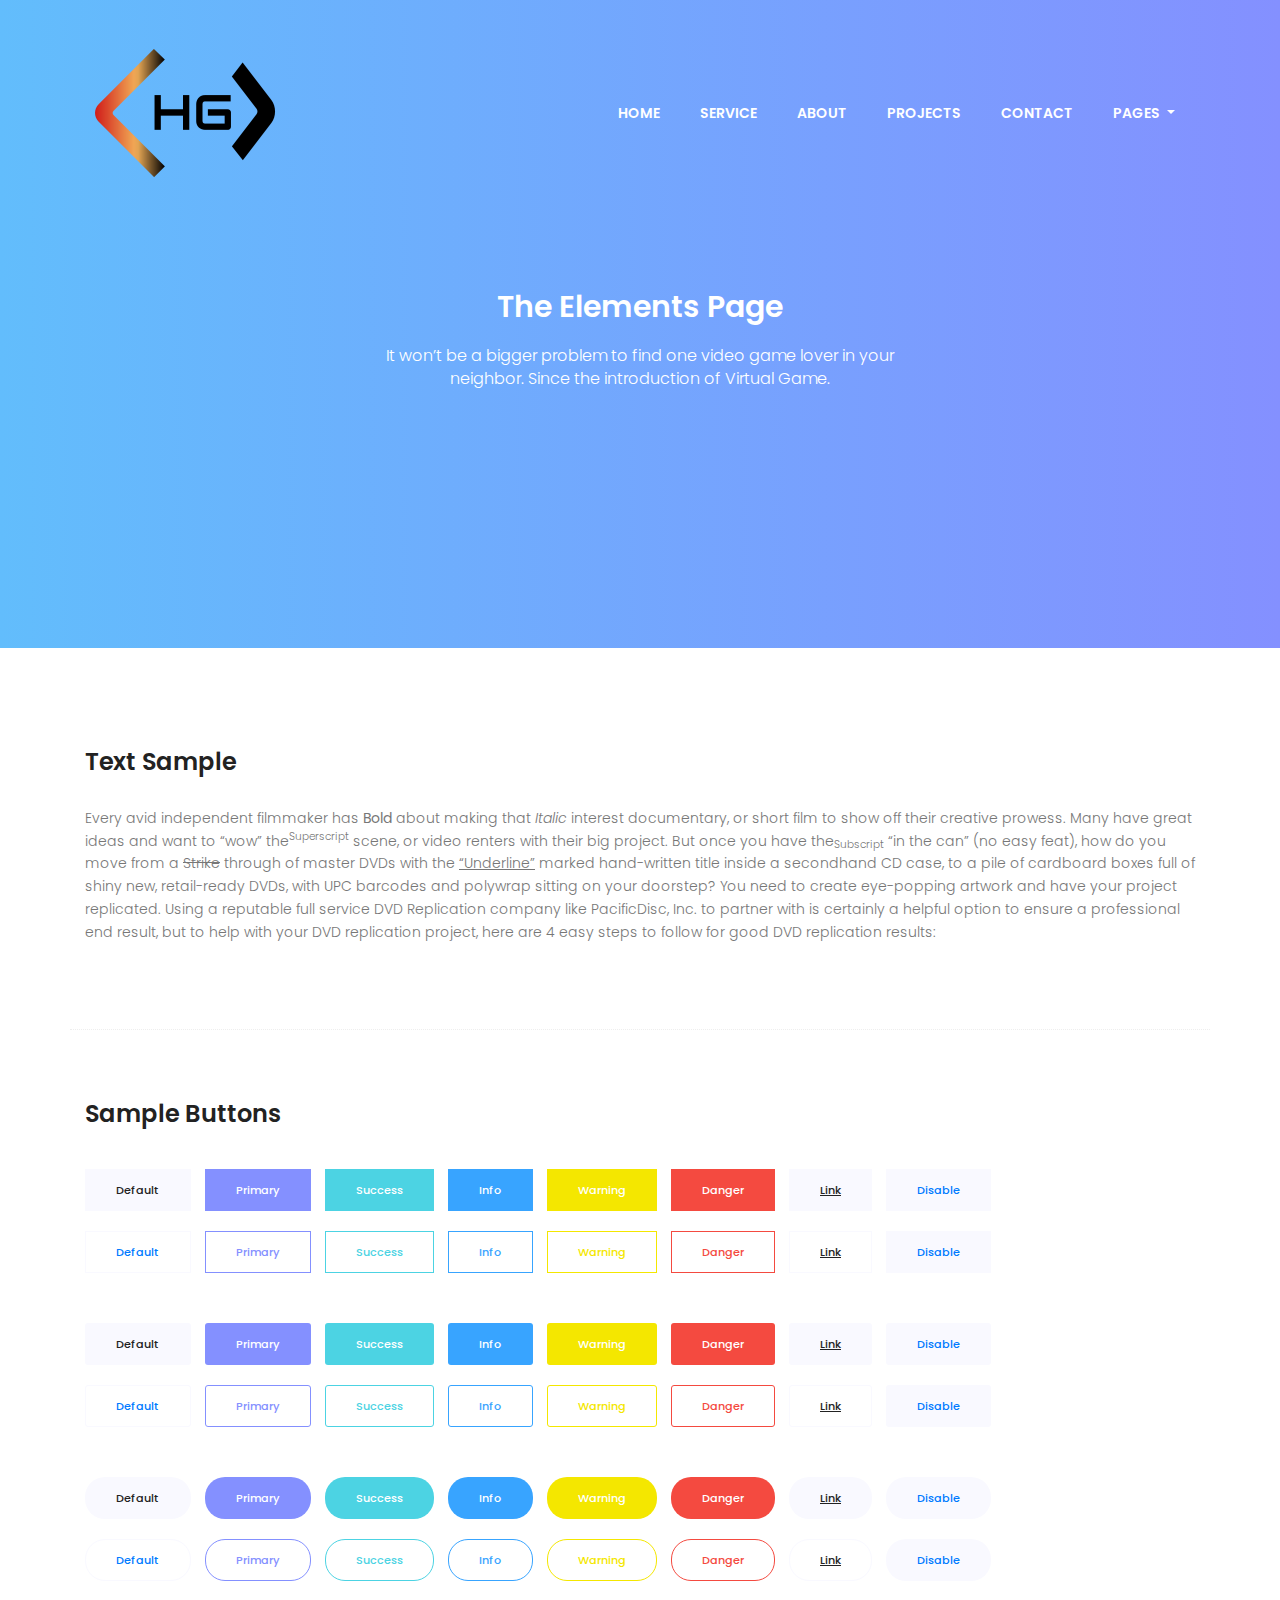
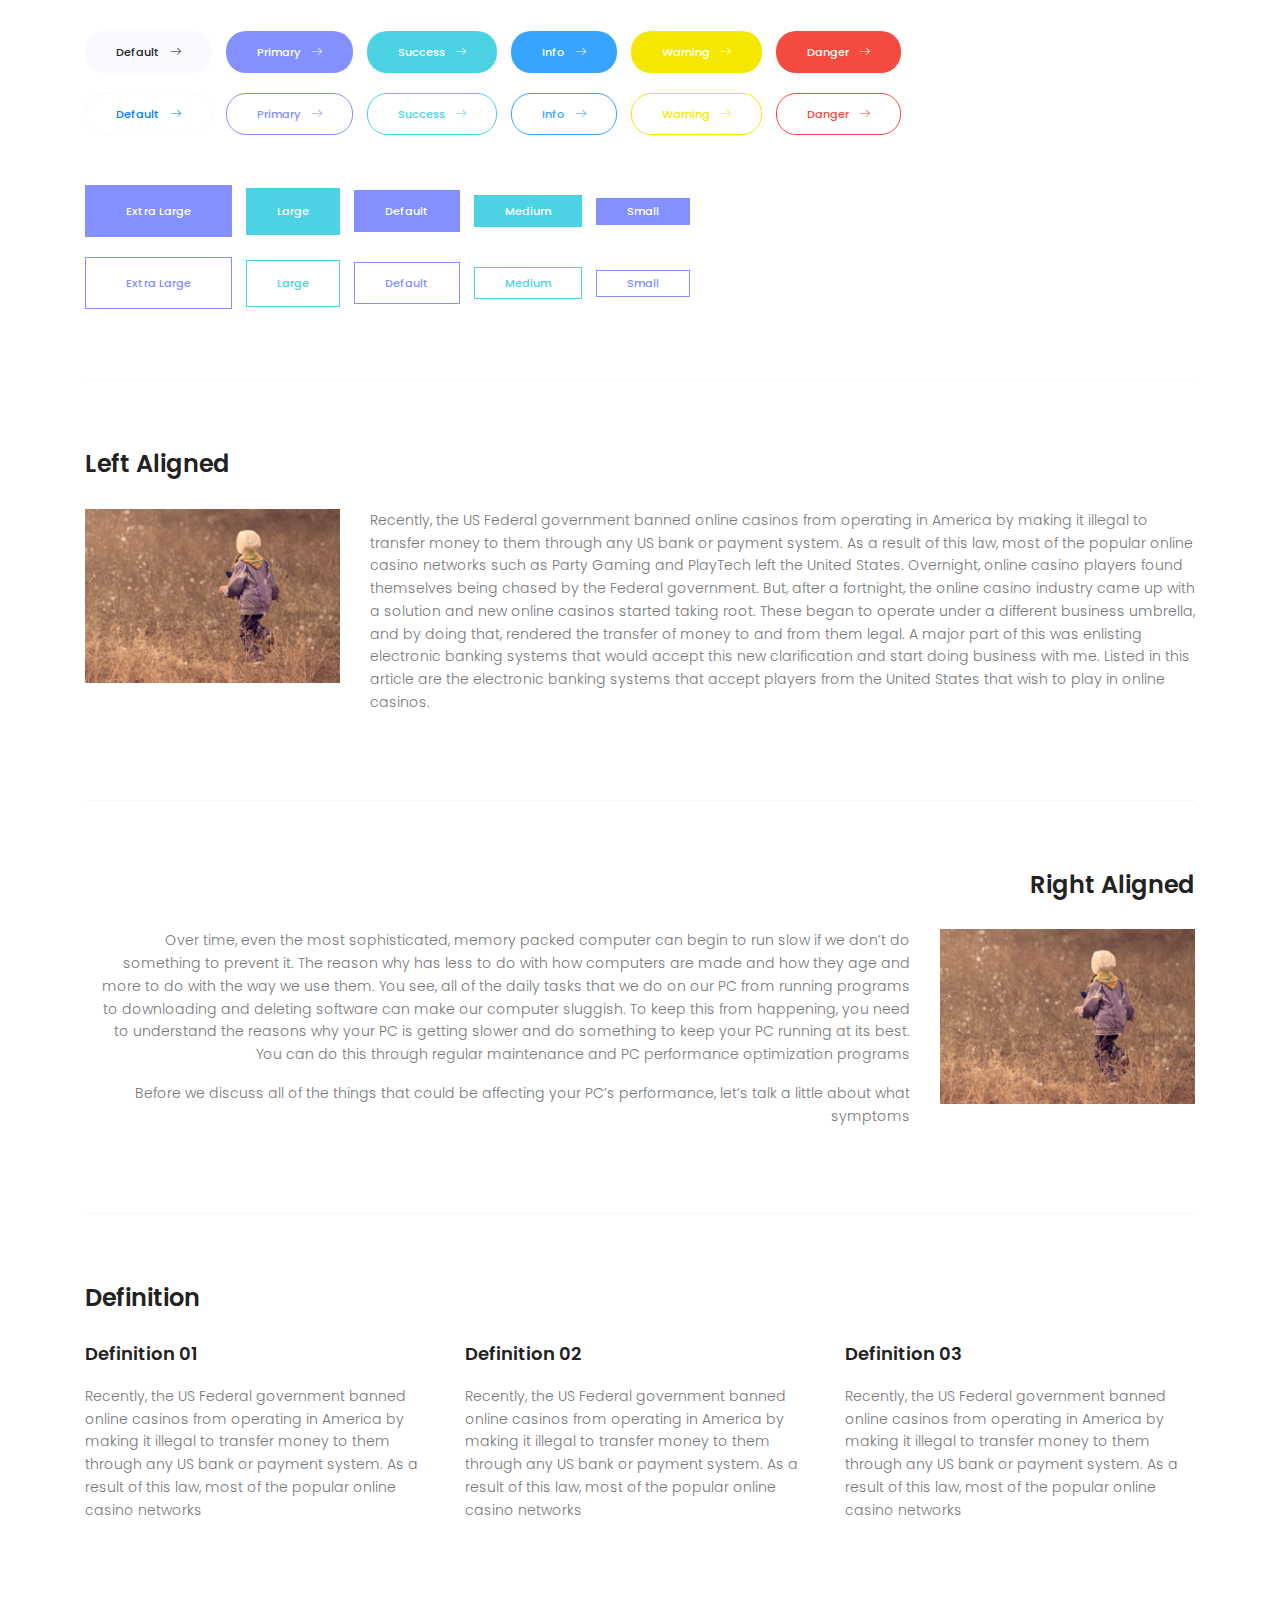
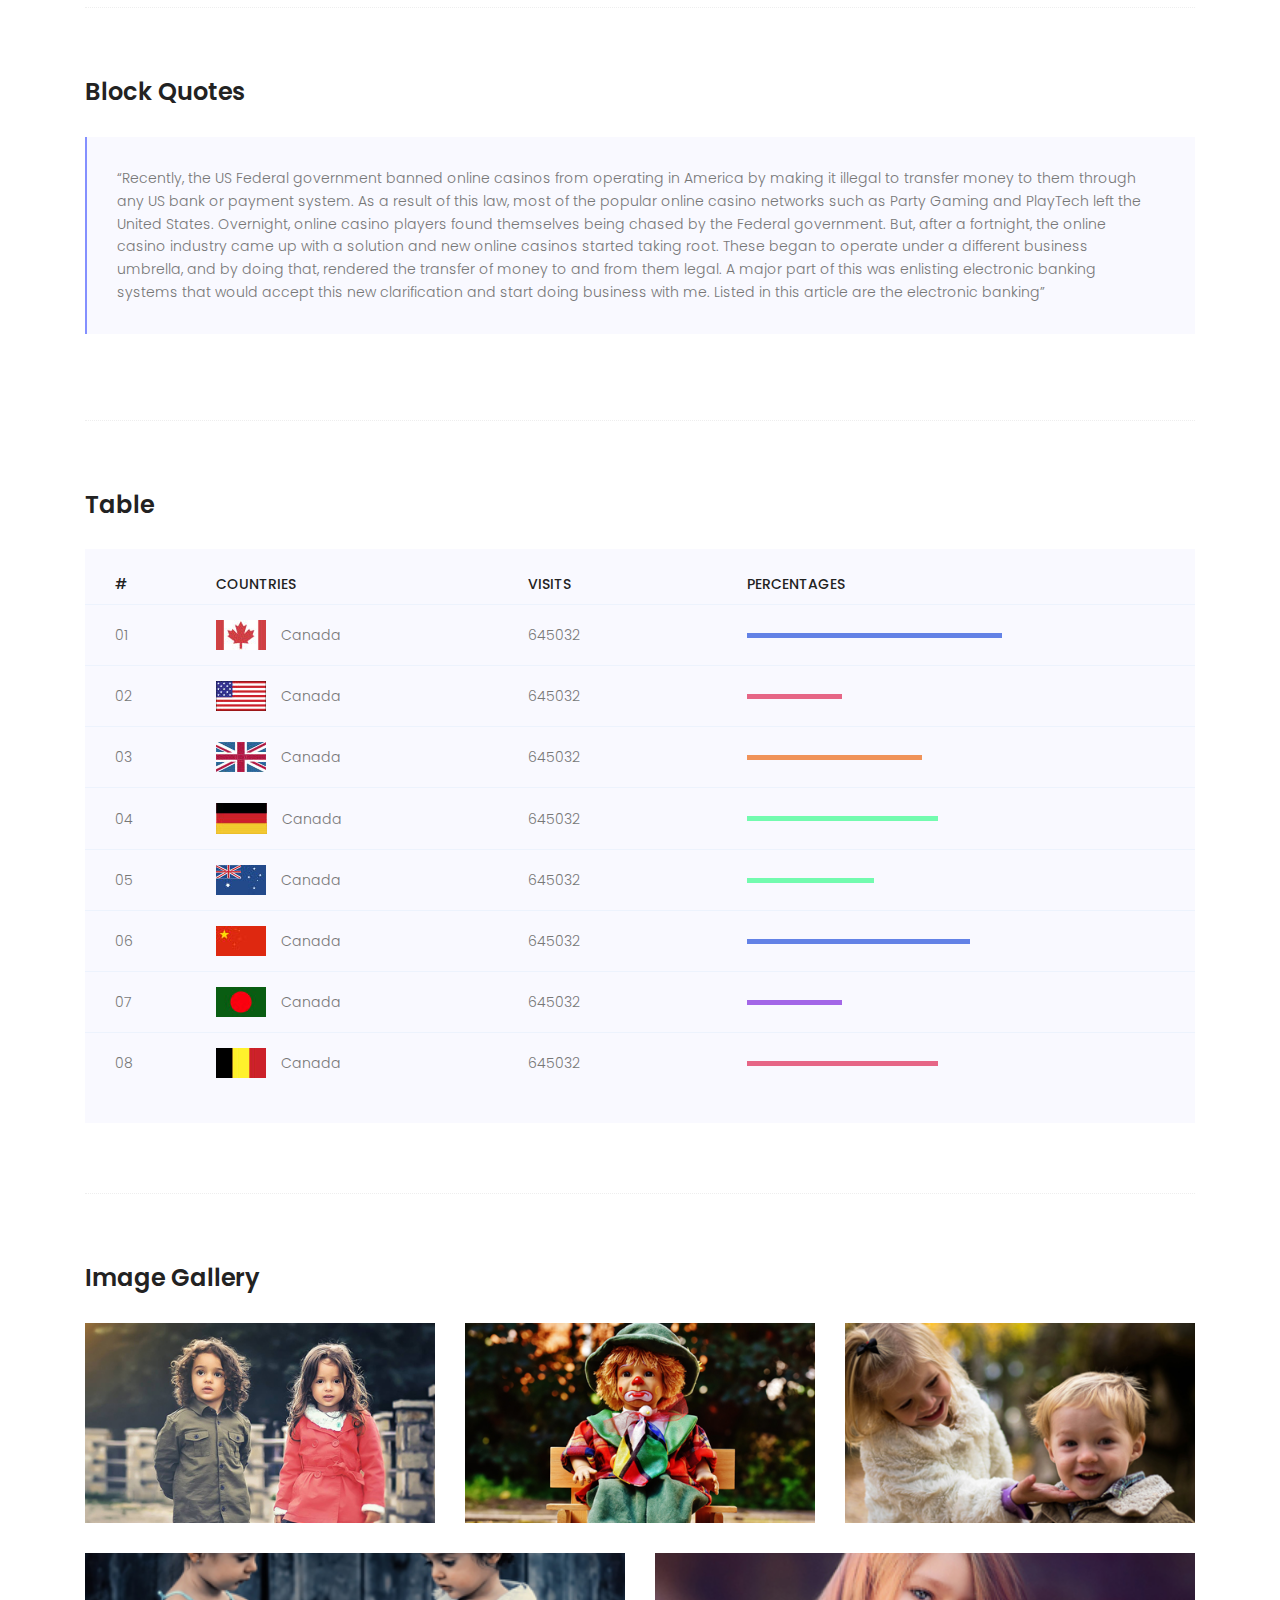
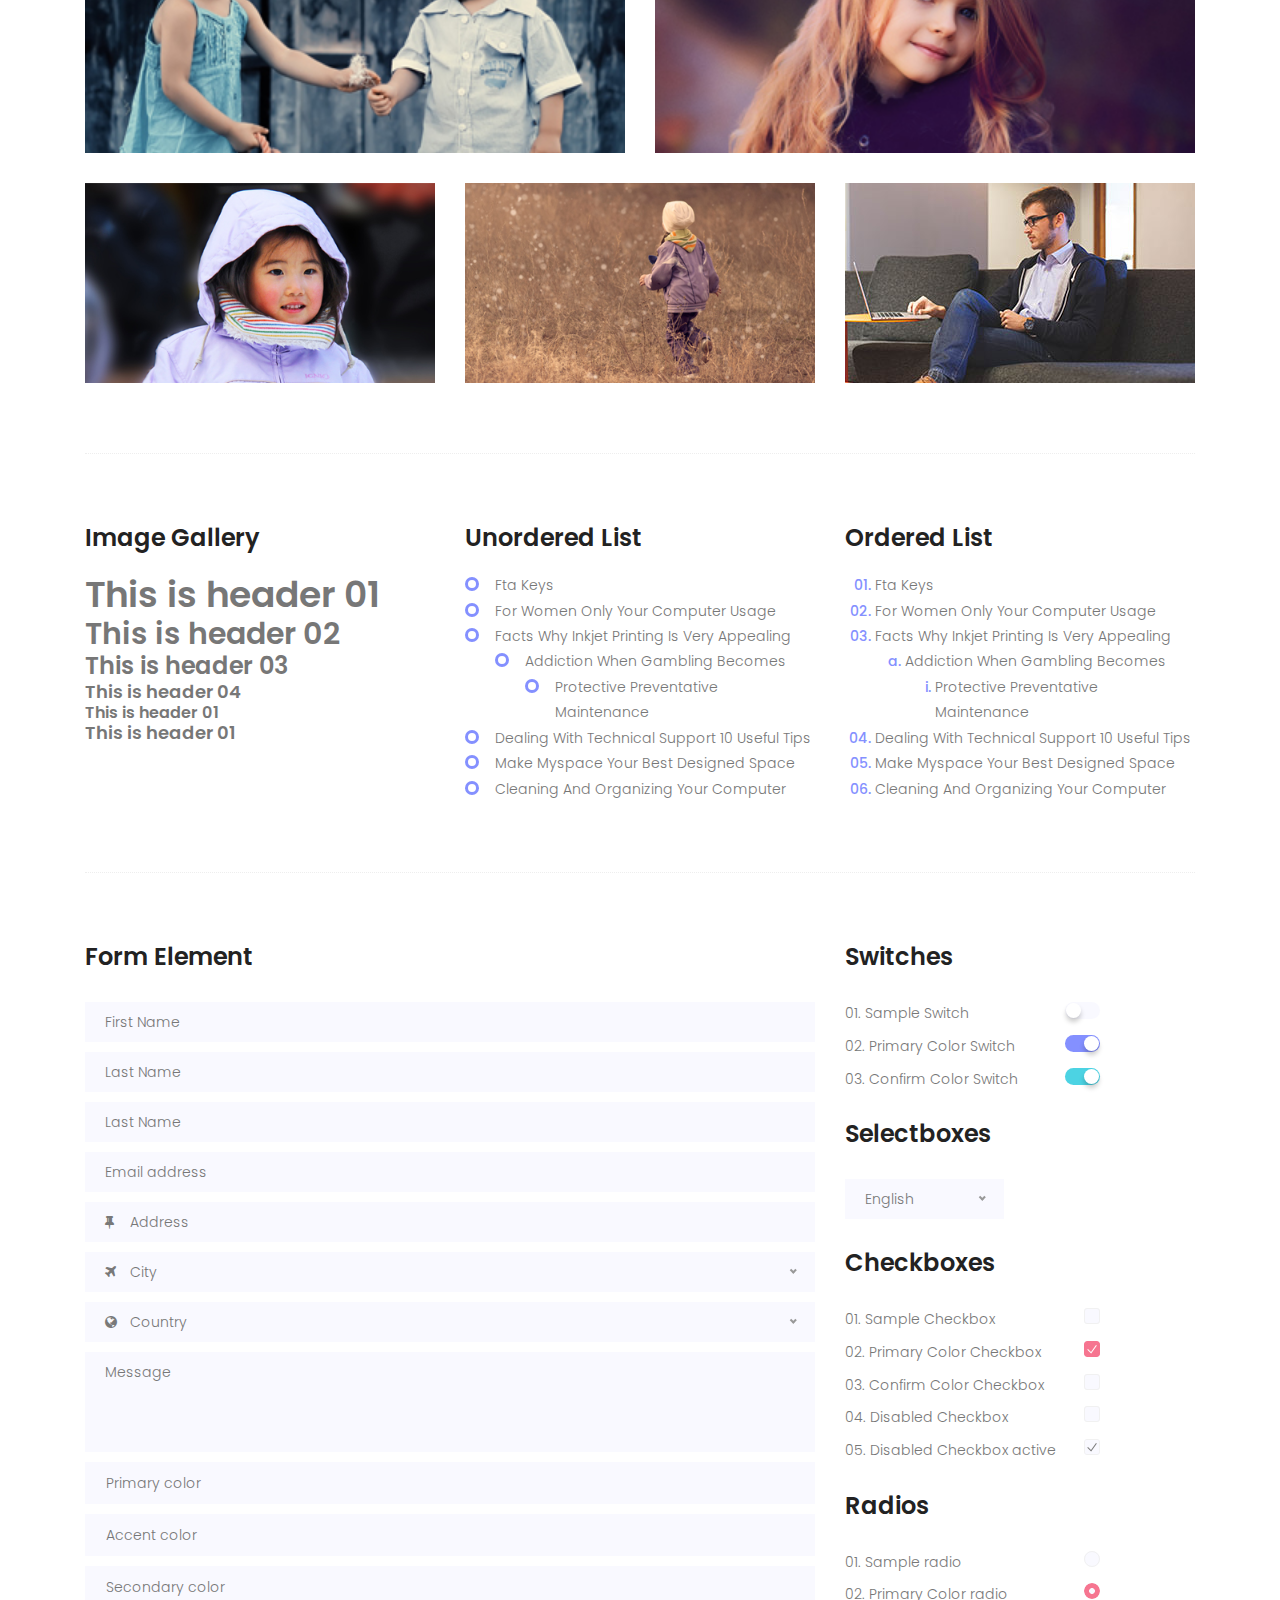
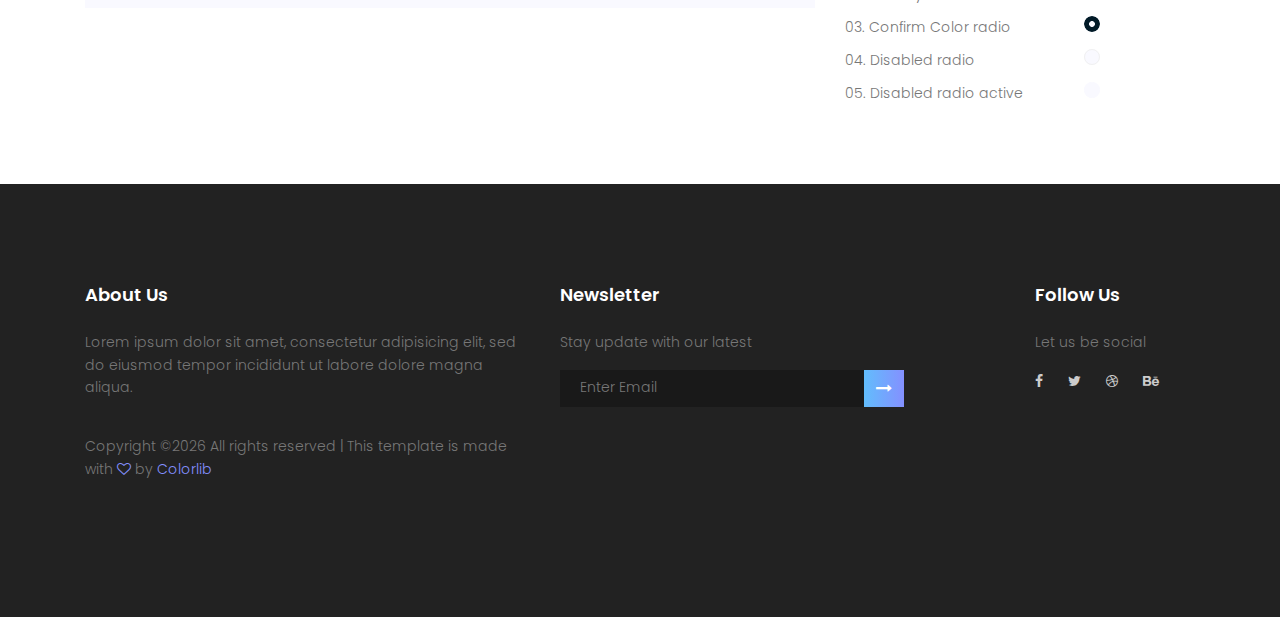
<file: elements.html>
<!DOCTYPE html>
	<html lang="zxx" class="no-js">
	<head>
		<!-- Mobile Specific Meta -->
		<meta name="viewport" content="width=device-width, initial-scale=1, shrink-to-fit=no">
		<!-- Favicon-->
		<link rel="shortcut icon" href="img/elements/fav.png">
		<!-- Author Meta -->
		<meta name="author" content="CodePixar">
		<!-- Meta Description -->
		<meta name="description" content="">
		<!-- Meta Keyword -->
		<meta name="keywords" content="">
		<!-- meta character set -->
		<meta charset="UTF-8">
		<!-- Site Title -->
		<title>Resume</title>

		<link href="https://fonts.googleapis.com/css?family=Poppins:100,200,400,300,500,600,700" rel="stylesheet"> 
			<!--
			CSS
			============================================= -->
			<link rel="stylesheet" href="css/linearicons.css">
			<link rel="stylesheet" href="css/owl.carousel.css">
			<link rel="stylesheet" href="css/font-awesome.min.css">
			<link rel="stylesheet" href="css/nice-select.css">			
			<link rel="stylesheet" href="css/magnific-popup.css">
			<link rel="stylesheet" href="css/bootstrap.css">
			<link rel="stylesheet" href="css/main.css">
		</head>
		<body>
			
			<!-- Start banner Area -->
			<section class="generic-banner relative">	
				<!-- Start Header Area -->
				<header class="default-header">
					<nav class="navbar navbar-expand-lg  navbar-light">
						<div class="container">
							  <a class="navbar-brand" href="index.html">
							  	<img src="img/logo.png" alt="">
							  </a>
							  <button class="navbar-toggler" type="button" data-toggle="collapse" data-target="#navbarSupportedContent" aria-controls="navbarSupportedContent" aria-expanded="false" aria-label="Toggle navigation">
							    <span class="text-white lnr lnr-menu"></span>
							  </button>

							  <div class="collapse navbar-collapse justify-content-end align-items-center" id="navbarSupportedContent">
							    <ul class="navbar-nav">
									<li><a href="index.html#home">Home</a></li>
									<li><a href="index.html#service">Service</a></li>
									<li><a href="index.html#about">About</a></li>
									<li><a href="index.html#project">Projects</a></li>
									<li><a href="index.html#contact">Contact</a></li>
								   <!-- Dropdown -->
								    <li class="dropdown">
								      <a class="dropdown-toggle" href="#" id="navbardrop" data-toggle="dropdown">
								        Pages
								      </a>
								      <div class="dropdown-menu">
								        <a class="dropdown-item" href="generic.html">Generic</a>
								        <a class="dropdown-item" href="elements.html">Elements</a>
								      </div>
								    </li>										
							    </ul>
							  </div>						
						</div>
					</nav>
				</header>
				<!-- End Header Area -->							
				<div class="container">
					<div class="row height align-items-center justify-content-center">
						<div class="col-lg-10">
							<div class="generic-banner-content">
								<h2 class="text-white">The Elements Page</h2>
								<p class="text-white">It won’t be a bigger problem to find one video game lover in your <br> neighbor. Since the introduction of Virtual Game.</p>
							</div>
						</div>
					</div>
				</div>
			</section>		
			<!-- End banner Area -->
			<!-- Start Sample Area -->
			<section class="sample-text-area">
				<div class="container">
					<h3 class="text-heading">Text Sample</h3>
					<p class="sample-text">
						Every avid independent filmmaker has <b>Bold</b> about making that <i>Italic</i> interest documentary, or short film to show off their creative prowess. Many have great ideas and want to “wow” the<sup>Superscript</sup> scene, or video renters with their big project.  But once you have the<sub>Subscript</sub> “in the can” (no easy feat), how do you move from a <del>Strike</del> through of master DVDs with the <u>“Underline”</u> marked hand-written title inside a secondhand CD case, to a pile of cardboard boxes full of shiny new, retail-ready DVDs, with UPC barcodes and polywrap sitting on your doorstep?  You need to create eye-popping artwork and have your project replicated. Using a reputable full service DVD Replication company like PacificDisc, Inc. to partner with is certainly a helpful option to ensure a professional end result, but to help with your DVD replication project, here are 4 easy steps to follow for good DVD replication results: 

					</p>
				</div>
			</section>
			<!-- End Sample Area -->
			<!-- Start Button -->
			<section class="button-area">
				<div class="container border-top-generic">
					<h3 class="text-heading">Sample Buttons</h3>
					<div class="button-group-area">
						<a href="#" class="genric-btn default">Default</a>
						<a href="#" class="genric-btn primary">Primary</a>
						<a href="#" class="genric-btn success">Success</a>
						<a href="#" class="genric-btn info">Info</a>
						<a href="#" class="genric-btn warning">Warning</a>
						<a href="#" class="genric-btn danger">Danger</a>
						<a href="#" class="genric-btn link">Link</a>
						<a href="#" class="genric-btn disable">Disable</a>
					</div>
					<div class="button-group-area mt-10">
						<a href="#" class="genric-btn default-border">Default</a>
						<a href="#" class="genric-btn primary-border">Primary</a>
						<a href="#" class="genric-btn success-border">Success</a>
						<a href="#" class="genric-btn info-border">Info</a>
						<a href="#" class="genric-btn warning-border">Warning</a>
						<a href="#" class="genric-btn danger-border">Danger</a>
						<a href="#" class="genric-btn link-border">Link</a>
						<a href="#" class="genric-btn disable">Disable</a>
					</div>
					<div class="button-group-area mt-40">
						<a href="#" class="genric-btn default radius">Default</a>
						<a href="#" class="genric-btn primary radius">Primary</a>
						<a href="#" class="genric-btn success radius">Success</a>
						<a href="#" class="genric-btn info radius">Info</a>
						<a href="#" class="genric-btn warning radius">Warning</a>
						<a href="#" class="genric-btn danger radius">Danger</a>
						<a href="#" class="genric-btn link radius">Link</a>
						<a href="#" class="genric-btn disable radius">Disable</a>
					</div>
					<div class="button-group-area mt-10">
						<a href="#" class="genric-btn default-border radius">Default</a>
						<a href="#" class="genric-btn primary-border radius">Primary</a>
						<a href="#" class="genric-btn success-border radius">Success</a>
						<a href="#" class="genric-btn info-border radius">Info</a>
						<a href="#" class="genric-btn warning-border radius">Warning</a>
						<a href="#" class="genric-btn danger-border radius">Danger</a>
						<a href="#" class="genric-btn link-border radius">Link</a>
						<a href="#" class="genric-btn disable radius">Disable</a>
					</div>
					<div class="button-group-area mt-40">
						<a href="#" class="genric-btn default circle">Default</a>
						<a href="#" class="genric-btn primary circle">Primary</a>
						<a href="#" class="genric-btn success circle">Success</a>
						<a href="#" class="genric-btn info circle">Info</a>
						<a href="#" class="genric-btn warning circle">Warning</a>
						<a href="#" class="genric-btn danger circle">Danger</a>
						<a href="#" class="genric-btn link circle">Link</a>
						<a href="#" class="genric-btn disable circle">Disable</a>
					</div>
					<div class="button-group-area mt-10">
						<a href="#" class="genric-btn default-border circle">Default</a>
						<a href="#" class="genric-btn primary-border circle">Primary</a>
						<a href="#" class="genric-btn success-border circle">Success</a>
						<a href="#" class="genric-btn info-border circle">Info</a>
						<a href="#" class="genric-btn warning-border circle">Warning</a>
						<a href="#" class="genric-btn danger-border circle">Danger</a>
						<a href="#" class="genric-btn link-border circle">Link</a>
						<a href="#" class="genric-btn disable circle">Disable</a>
					</div>
					<div class="button-group-area mt-40">
						<a href="#" class="genric-btn default circle arrow">Default<span class="lnr lnr-arrow-right"></span></a>
						<a href="#" class="genric-btn primary circle arrow">Primary<span class="lnr lnr-arrow-right"></span></a>
						<a href="#" class="genric-btn success circle arrow">Success<span class="lnr lnr-arrow-right"></span></a>
						<a href="#" class="genric-btn info circle arrow">Info<span class="lnr lnr-arrow-right"></span></a>
						<a href="#" class="genric-btn warning circle arrow">Warning<span class="lnr lnr-arrow-right"></span></a>
						<a href="#" class="genric-btn danger circle arrow">Danger<span class="lnr lnr-arrow-right"></span></a>
					</div>
					<div class="button-group-area mt-10">
						<a href="#" class="genric-btn default-border circle arrow">Default<span class="lnr lnr-arrow-right"></span></a>
						<a href="#" class="genric-btn primary-border circle arrow">Primary<span class="lnr lnr-arrow-right"></span></a>
						<a href="#" class="genric-btn success-border circle arrow">Success<span class="lnr lnr-arrow-right"></span></a>
						<a href="#" class="genric-btn info-border circle arrow">Info<span class="lnr lnr-arrow-right"></span></a>
						<a href="#" class="genric-btn warning-border circle arrow">Warning<span class="lnr lnr-arrow-right"></span></a>
						<a href="#" class="genric-btn danger-border circle arrow">Danger<span class="lnr lnr-arrow-right"></span></a>
					</div>
					<div class="button-group-area mt-40">
						<a href="#" class="genric-btn primary e-large">Extra Large</a>
						<a href="#" class="genric-btn success large">Large</a>
						<a href="#" class="genric-btn primary">Default</a>
						<a href="#" class="genric-btn success medium">Medium</a>
						<a href="#" class="genric-btn primary small">Small</a>
					</div>
					<div class="button-group-area mt-10">
						<a href="#" class="genric-btn primary-border e-large">Extra Large</a>
						<a href="#" class="genric-btn success-border large">Large</a>
						<a href="#" class="genric-btn primary-border">Default</a>
						<a href="#" class="genric-btn success-border medium">Medium</a>
						<a href="#" class="genric-btn primary-border small">Small</a>
					</div>
				</div>
			</section>
			<!-- End Button -->
			<!-- Start Align Area -->
			<div class="whole-wrap">
				<div class="container">
					<div class="section-top-border">
						<h3 class="mb-30">Left Aligned</h3>
						<div class="row">
							<div class="col-md-3">
								<img src="img/elements/d.jpg" alt="" class="img-fluid">
							</div>
							<div class="col-md-9 mt-sm-20">
								<p>Recently, the US Federal government banned online casinos from operating in America by making it illegal to transfer money to them through any US bank or payment system. As a result of this law, most of the popular online casino networks such as Party Gaming and PlayTech left the United States. Overnight, online casino players found themselves being chased by the Federal government. But, after a fortnight, the online casino industry came up with a solution and new online casinos started taking root. These began to operate under a different business umbrella, and by doing that, rendered the transfer of money to and from them legal. A major part of this was enlisting electronic banking systems that would accept this new clarification and start doing business with me. Listed in this article are the electronic banking systems that accept players from the United States that wish to play in online casinos.</p>
							</div>
						</div>
					</div>
					<div class="section-top-border text-right">
						<h3 class="mb-30">Right Aligned</h3>
						<div class="row">
							<div class="col-md-9">
								<p class="text-right">Over time, even the most sophisticated, memory packed computer can begin to run slow if we don’t do something to prevent it. The reason why has less to do with how computers are made and how they age and more to do with the way we use them. You see, all of the daily tasks that we do on our PC from running programs to downloading and deleting software can make our computer sluggish. To keep this from happening, you need to understand the reasons why your PC is getting slower and do something to keep your PC running at its best. You can do this through regular maintenance and PC performance optimization programs</p>
								<p class="text-right">Before we discuss all of the things that could be affecting your PC’s performance, let’s talk a little about what symptoms</p>
							</div>
							<div class="col-md-3">
								<img src="img/elements/d.jpg" alt="" class="img-fluid">
							</div>
						</div>
					</div>
					<div class="section-top-border">
						<h3 class="mb-30">Definition</h3>
						<div class="row">
							<div class="col-md-4">
								<div class="single-defination">
									<h4 class="mb-20">Definition 01</h4>
									<p>Recently, the US Federal government banned online casinos from operating in America by making it illegal to transfer money to them through any US bank or payment system. As a result of this law, most of the popular online casino networks</p>
								</div>
							</div>
							<div class="col-md-4">
								<div class="single-defination">
									<h4 class="mb-20">Definition 02</h4>
									<p>Recently, the US Federal government banned online casinos from operating in America by making it illegal to transfer money to them through any US bank or payment system. As a result of this law, most of the popular online casino networks</p>
								</div>
							</div>
							<div class="col-md-4">
								<div class="single-defination">
									<h4 class="mb-20">Definition 03</h4>
									<p>Recently, the US Federal government banned online casinos from operating in America by making it illegal to transfer money to them through any US bank or payment system. As a result of this law, most of the popular online casino networks</p>
								</div>
							</div>
						</div>
					</div>
					<div class="section-top-border">
						<h3 class="mb-30">Block Quotes</h3>
						<div class="row">
							<div class="col-lg-12">
								<blockquote class="generic-blockquote">
									“Recently, the US Federal government banned online casinos from operating in America by making it illegal to transfer money to them through any US bank or payment system. As a result of this law, most of the popular online casino networks such as Party Gaming and PlayTech left the United States. Overnight, online casino players found themselves being chased by the Federal government. But, after a fortnight, the online casino industry came up with a solution and new online casinos started taking root. These began to operate under a different business umbrella, and by doing that, rendered the transfer of money to and from them legal. A major part of this was enlisting electronic banking systems that would accept this new clarification and start doing business with me. Listed in this article are the electronic banking” 
								</blockquote>
							</div>
						</div>
					</div>
					<div class="section-top-border">
						<h3 class="mb-30">Table</h3>
						<div class="progress-table-wrap">
							<div class="progress-table">
								<div class="table-head">
									<div class="serial">#</div>
									<div class="country">Countries</div>
									<div class="visit">Visits</div>
									<div class="percentage">Percentages</div>
								</div>
								<div class="table-row">
									<div class="serial">01</div>
									<div class="country"> <img src="img/elements/f1.jpg" alt="flag">Canada</div>
									<div class="visit">645032</div>
									<div class="percentage">
										<div class="progress">
											<div class="progress-bar color-1" role="progressbar" style="width: 80%" aria-valuenow="80" aria-valuemin="0" aria-valuemax="100"></div>
										</div>
									</div>
								</div>
								<div class="table-row">
									<div class="serial">02</div>
									<div class="country"> <img src="img/elements/f2.jpg" alt="flag">Canada</div>
									<div class="visit">645032</div>
									<div class="percentage">
										<div class="progress">
											<div class="progress-bar color-2" role="progressbar" style="width: 30%" aria-valuenow="30" aria-valuemin="0" aria-valuemax="100"></div>
										</div>
									</div>
								</div>
								<div class="table-row">
									<div class="serial">03</div>
									<div class="country"> <img src="img/elements/f3.jpg" alt="flag">Canada</div>
									<div class="visit">645032</div>
									<div class="percentage">
										<div class="progress">
											<div class="progress-bar color-3" role="progressbar" style="width: 55%" aria-valuenow="55" aria-valuemin="0" aria-valuemax="100"></div>
										</div>
									</div>
								</div>
								<div class="table-row">
									<div class="serial">04</div>
									<div class="country"> <img src="img/elements/f4.jpg" alt="flag">Canada</div>
									<div class="visit">645032</div>
									<div class="percentage">
										<div class="progress">
											<div class="progress-bar color-4" role="progressbar" style="width: 60%" aria-valuenow="60" aria-valuemin="0" aria-valuemax="100"></div>
										</div>
									</div>
								</div>
								<div class="table-row">
									<div class="serial">05</div>
									<div class="country"> <img src="img/elements/f5.jpg" alt="flag">Canada</div>
									<div class="visit">645032</div>
									<div class="percentage">
										<div class="progress">
											<div class="progress-bar color-5" role="progressbar" style="width: 40%" aria-valuenow="40" aria-valuemin="0" aria-valuemax="100"></div>
										</div>
									</div>
								</div>
								<div class="table-row">
									<div class="serial">06</div>
									<div class="country"> <img src="img/elements/f6.jpg" alt="flag">Canada</div>
									<div class="visit">645032</div>
									<div class="percentage">
										<div class="progress">
											<div class="progress-bar color-6" role="progressbar" style="width: 70%" aria-valuenow="70" aria-valuemin="0" aria-valuemax="100"></div>
										</div>
									</div>
								</div>
								<div class="table-row">
									<div class="serial">07</div>
									<div class="country"> <img src="img/elements/f7.jpg" alt="flag">Canada</div>
									<div class="visit">645032</div>
									<div class="percentage">
										<div class="progress">
											<div class="progress-bar color-7" role="progressbar" style="width: 30%" aria-valuenow="30" aria-valuemin="0" aria-valuemax="100"></div>
										</div>
									</div>
								</div>
								<div class="table-row">
									<div class="serial">08</div>
									<div class="country"> <img src="img/elements/f8.jpg" alt="flag">Canada</div>
									<div class="visit">645032</div>
									<div class="percentage">
										<div class="progress">
											<div class="progress-bar color-8" role="progressbar" style="width: 60%" aria-valuenow="60" aria-valuemin="0" aria-valuemax="100"></div>
										</div>
									</div>
								</div>
							</div>
						</div>
					</div>
					<div class="section-top-border">
						<h3>Image Gallery</h3>
						<div class="row gallery-item">
							<div class="col-md-4">
								<a href="img/elements/g1.jpg" class="img-pop-up"><div class="single-gallery-image" style="background: url(img/elements/g1.jpg);"></div></a>
							</div>
							<div class="col-md-4">
								<a href="img/elements/g2.jpg" class="img-pop-up"><div class="single-gallery-image" style="background: url(img/elements/g2.jpg);"></div></a>
							</div>
							<div class="col-md-4">
								<a href="img/elements/g3.jpg" class="img-pop-up"><div class="single-gallery-image" style="background: url(img/elements/g3.jpg);"></div></a>
							</div>
							<div class="col-md-6">
								<a href="img/elements/g4.jpg" class="img-pop-up"><div class="single-gallery-image" style="background: url(img/elements/g4.jpg);"></div></a>
							</div>
							<div class="col-md-6">
								<a href="img/elements/g5.jpg" class="img-pop-up"><div class="single-gallery-image" style="background: url(img/elements/g5.jpg);"></div></a>
							</div>
							<div class="col-md-4">
								<a href="img/elements/g6.jpg" class="img-pop-up"><div class="single-gallery-image" style="background: url(img/elements/g6.jpg);"></div></a>
							</div>
							<div class="col-md-4">
								<a href="img/elements/g7.jpg" class="img-pop-up"><div class="single-gallery-image" style="background: url(img/elements/g7.jpg);"></div></a>
							</div>
							<div class="col-md-4">
								<a href="img/elements/g8.jpg" class="img-pop-up"><div class="single-gallery-image" style="background: url(img/elements/g8.jpg);"></div></a>
							</div>
						</div>
					</div>
					<div class="section-top-border">
						<div class="row">
							<div class="col-md-4">
								<h3 class="mb-20">Image Gallery</h3>
								<div class="typography">
									<h1>This is header 01</h1>
									<h2>This is header 02</h2>
									<h3>This is header 03</h3>
									<h4>This is header 04</h4>
									<h5>This is header 01</h5>
									<h6>This is header 01</h6>
								</div>
							</div>
							<div class="col-md-4 mt-sm-30">
								<h3 class="mb-20">Unordered List</h3>
								<div class="">
									<ul class="unordered-list">
										<li>Fta Keys</li>
										<li>For Women Only Your Computer Usage</li>
										<li>Facts Why Inkjet Printing Is Very Appealing
											<ul>
												<li>Addiction When Gambling Becomes
													<ul>
														<li>Protective Preventative Maintenance</li>
													</ul>
												</li>
											</ul>
										</li>
										<li>Dealing With Technical Support 10 Useful Tips</li>
										<li>Make Myspace Your Best Designed Space</li>
										<li>Cleaning And Organizing Your Computer</li>
									</ul>
								</div>
							</div>
							<div class="col-md-4 mt-sm-30">
								<h3 class="mb-20">Ordered List</h3>
								<div class="">
									<ol class="ordered-list">
										<li><span>Fta Keys</span></li>
										<li><span>For Women Only Your Computer Usage</span></li>
										<li><span>Facts Why Inkjet Printing Is Very Appealing</span>
											<ol class="ordered-list-alpha">
												<li><span>Addiction When Gambling Becomes</span>
													<ol class="ordered-list-roman">
														<li><span>Protective Preventative Maintenance</span></li>
													</ol>
												</li>
											</ol>
										</li>
										<li><span>Dealing With Technical Support 10 Useful Tips</span></li>
										<li><span>Make Myspace Your Best Designed Space</span></li>
										<li><span>Cleaning And Organizing Your Computer</span></li>
									</ol>
								</div>
							</div>
						</div>
					</div>
					<div class="section-top-border">
						<div class="row">
							<div class="col-lg-8 col-md-8">
								<h3 class="mb-30">Form Element</h3>
								<form action="#">
									<div class="mt-10">
										<input type="text" name="first_name" placeholder="First Name" onfocus="this.placeholder = ''" onblur="this.placeholder = 'First Name'" required class="single-input">
									</div>
									<div class="mt-10">
										<input type="text" name="last_name" placeholder="Last Name" onfocus="this.placeholder = ''" onblur="this.placeholder = 'Last Name'" required class="single-input">
									</div>
									<div class="mt-10">
										<input type="text" name="last_name" placeholder="Last Name" onfocus="this.placeholder = ''" onblur="this.placeholder = 'Last Name'" required class="single-input">
									</div>
									<div class="mt-10">
										<input type="email" name="EMAIL" placeholder="Email address" onfocus="this.placeholder = ''" onblur="this.placeholder = 'Email address'" required class="single-input">
									</div>
									<div class="input-group-icon mt-10">
										<div class="icon"><i class="fa fa-thumb-tack" aria-hidden="true"></i></div>
										<input type="text" name="address" placeholder="Address" onfocus="this.placeholder = ''" onblur="this.placeholder = 'Address'" required class="single-input">
									</div>
									<div class="input-group-icon mt-10">
										<div class="icon"><i class="fa fa-plane" aria-hidden="true"></i></div>
										<div class="form-select" id="default-select"">
											<select>
												<option value="1">City</option>
												<option value="1">Dhaka</option>
												<option value="1">Dilli</option>
												<option value="1">Newyork</option>
												<option value="1">Islamabad</option>
											</select>
										</div>
									</div>
									<div class="input-group-icon mt-10">
										<div class="icon"><i class="fa fa-globe" aria-hidden="true"></i></div>
										<div class="form-select" id="default-select"">
											<select>
												<option value="1">Country</option>
												<option value="1">Bangladesh</option>
												<option value="1">India</option>
												<option value="1">England</option>
												<option value="1">Srilanka</option>
											</select>
										</div>
									</div>
									
									<div class="mt-10">
										<textarea class="single-textarea" placeholder="Message" onfocus="this.placeholder = ''" onblur="this.placeholder = 'Message'" required></textarea>
									</div>
									<!-- For Gradient Border Use -->
									<!-- <div class="mt-10">
										<div class="primary-input">
											<input id="primary-input" type="text" name="first_name" placeholder="Primary color" onfocus="this.placeholder = ''" onblur="this.placeholder = 'Primary color'">
											<label for="primary-input"></label>
										</div>
									</div> -->
									<div class="mt-10">
										<input type="text" name="first_name" placeholder="Primary color" onfocus="this.placeholder = ''" onblur="this.placeholder = 'Primary color'" required class="single-input-primary">
									</div>
									<div class="mt-10">
										<input type="text" name="first_name" placeholder="Accent color" onfocus="this.placeholder = ''" onblur="this.placeholder = 'Accent color'" required class="single-input-accent">
									</div>
									<div class="mt-10">
										<input type="text" name="first_name" placeholder="Secondary color" onfocus="this.placeholder = ''" onblur="this.placeholder = 'Secondary color'" required class="single-input-secondary">
									</div>
								</form>
							</div>
							<div class="col-lg-3 col-md-4 mt-sm-30">
								<div class="single-element-widget">
									<h3 class="mb-30">Switches</h3>
									<div class="switch-wrap d-flex justify-content-between">
										<p>01. Sample Switch</p>
										<div class="primary-switch">
											<input type="checkbox" id="default-switch">
											<label for="default-switch"></label>
										</div>
									</div>
									<div class="switch-wrap d-flex justify-content-between">
										<p>02. Primary Color Switch</p>
										<div class="primary-switch">
											<input type="checkbox" id="primary-switch" checked>
											<label for="primary-switch"></label>
										</div>
									</div>
									<div class="switch-wrap d-flex justify-content-between">
										<p>03. Confirm Color Switch</p>
										<div class="confirm-switch">
											<input type="checkbox" id="confirm-switch" checked>
											<label for="confirm-switch"></label>
										</div>
									</div>
								</div>
								<div class="single-element-widget mt-30">
									<h3 class="mb-30">Selectboxes</h3>
									<div class="default-select" id="default-select"">
										<select>
											<option value="1">English</option>
											<option value="1">Spanish</option>
											<option value="1">Arabic</option>
											<option value="1">Portuguise</option>
											<option value="1">Bengali</option>
										</select>
									</div>
								</div>
								<div class="single-element-widget mt-30">
									<h3 class="mb-30">Checkboxes</h3>
									<div class="switch-wrap d-flex justify-content-between">
										<p>01. Sample Checkbox</p>
										<div class="primary-checkbox">
											<input type="checkbox" id="default-checkbox">
											<label for="default-checkbox"></label>
										</div>
									</div>
									<div class="switch-wrap d-flex justify-content-between">
										<p>02. Primary Color Checkbox</p>
										<div class="primary-checkbox">
											<input type="checkbox" id="primary-checkbox" checked>
											<label for="primary-checkbox"></label>
										</div>
									</div>
									<div class="switch-wrap d-flex justify-content-between">
										<p>03. Confirm Color Checkbox</p>
										<div class="confirm-checkbox">
											<input type="checkbox" id="confirm-checkbox">
											<label for="confirm-checkbox"></label>
										</div>
									</div>
									<div class="switch-wrap d-flex justify-content-between">
										<p>04. Disabled Checkbox</p>
										<div class="disabled-checkbox">
											<input type="checkbox" id="disabled-checkbox" disabled>
											<label for="disabled-checkbox"></label>
										</div>
									</div>
									<div class="switch-wrap d-flex justify-content-between">
										<p>05. Disabled Checkbox active</p>
										<div class="disabled-checkbox">
											<input type="checkbox" id="disabled-checkbox-active" checked disabled>
											<label for="disabled-checkbox-active"></label>
										</div>
									</div>
								</div>
								<div class="single-element-widget mt-30">
									<h3 class="mb-30">Radios</h3>
									<div class="switch-wrap d-flex justify-content-between">
										<p>01. Sample radio</p>
										<div class="primary-radio">
											<input type="checkbox" id="default-radio">
											<label for="default-radio"></label>
										</div>
									</div>
									<div class="switch-wrap d-flex justify-content-between">
										<p>02. Primary Color radio</p>
										<div class="primary-radio">
											<input type="checkbox" id="primary-radio" checked>
											<label for="primary-radio"></label>
										</div>
									</div>
									<div class="switch-wrap d-flex justify-content-between">
										<p>03. Confirm Color radio</p>
										<div class="confirm-radio">
											<input type="checkbox" id="confirm-radio" checked>
											<label for="confirm-radio"></label>
										</div>
									</div>
									<div class="switch-wrap d-flex justify-content-between">
										<p>04. Disabled radio</p>
										<div class="disabled-radio">
											<input type="checkbox" id="disabled-radio" disabled>
											<label for="disabled-radio"></label>
										</div>
									</div>
									<div class="switch-wrap d-flex justify-content-between">
										<p>05. Disabled radio active</p>
										<div class="disabled-radio">
											<input type="checkbox" id="disabled-radio-active" checked disabled>
											<label for="disabled-radio-active"></label>
										</div>
									</div>
								</div>
							</div>
						</div>
					</div>
				</div>
			</div>
			<!-- End Align Area -->

			<!-- start footer Area -->		
			<footer class="footer-area section-gap">
				<div class="container">
					<div class="row">
						<div class="col-lg-5  col-md-6 col-sm-6">
							<div class="single-footer-widget">
								<h6>About Us</h6>
								<p>
									Lorem ipsum dolor sit amet, consectetur adipisicing elit, sed do eiusmod tempor incididunt ut labore dolore magna aliqua.
								</p>
								<!-- Link back to Colorlib can't be removed. Template is licensed under CC BY 3.0. -->
            		<p class="footer-text">Copyright &copy;<script>document.write(new Date().getFullYear());</script> All rights reserved | This template is made with <i class="fa fa-heart-o" aria-hidden="true"></i> by <a href="https://colorlib.com" target="_blank">Colorlib</a></p>
            		<!-- Link back to Colorlib can't be removed. Template is licensed under CC BY 3.0. -->
							</div>
						</div>
						<div class="col-lg-5  col-md-6 col-sm-6">
							<div class="single-footer-widget">
								<h6>Newsletter</h6>
								<p>Stay update with our latest</p>
								<div class="" id="mc_embed_signup">

										<form target="_blank" novalidate="true" action="https://spondonit.us12.list-manage.com/subscribe/post?u=1462626880ade1ac87bd9c93a&amp;id=92a4423d01" method="get" class="form-inline">

										<div class="d-flex flex-row">

											<input class="form-control" name="EMAIL" placeholder="Enter Email" onfocus="this.placeholder = ''" onblur="this.placeholder = 'Enter Email '" required="" type="email">


				                            	<button class="click-btn btn btn-default"><i class="fa fa-long-arrow-right" aria-hidden="true"></i></button>
				                            	<div style="position: absolute; left: -5000px;">
													<input name="b_36c4fd991d266f23781ded980_aefe40901a" tabindex="-1" value="" type="text">
												</div>
				                          	
											<!-- <div class="col-lg-4 col-md-4">
												<button class="bb-btn btn"><span class="lnr lnr-arrow-right"></span></button>
											</div>  -->
										</div>		
										<div class="info"></div>
										</form>
								</div>
								</div>
						</div>							
						<div class="col-lg-2 col-md-6 col-sm-6 social-widget">
							<div class="single-footer-widget">
								<h6>Follow Us</h6>
								<p>Let us be social</p>
								<div class="footer-social d-flex align-items-center">
									<a href="#"><i class="fa fa-facebook"></i></a>
									<a href="#"><i class="fa fa-twitter"></i></a>
									<a href="#"><i class="fa fa-dribbble"></i></a>
									<a href="#"><i class="fa fa-behance"></i></a>
								</div>
							</div>
						</div>							
					</div>
				</div>
			</footer>	
			<!-- End footer Area -->	

			<script src="js/vendor/jquery-2.2.4.min.js"></script>
			<script src="https://cdnjs.cloudflare.com/ajax/libs/popper.js/1.11.0/umd/popper.min.js" integrity="sha384-b/U6ypiBEHpOf/4+1nzFpr53nxSS+GLCkfwBdFNTxtclqqenISfwAzpKaMNFNmj4" crossorigin="anonymous"></script>
			<script src="js/vendor/bootstrap.min.js"></script>
			<script src="js/owl.carousel.min.js"></script>
			<script src="js/jquery.sticky.js"></script>
			<script src="js/jquery.nice-select.min.js"></script>			
			<script src="js/parallax.min.js"></script>
			<script src="js/jquery.magnific-popup.min.js"></script>
			<script src="js/main.js"></script>	
		</body>
	</html>
</file>
<file: css/linearicons.css>
@font-face {
	font-family: 'Linearicons-Free';
	src:url('../fonts/Linearicons-Free.eot?w118d');
	src:url('../fonts/Linearicons-Free.eot?#iefixw118d') format('embedded-opentype'),
		url('../fonts/Linearicons-Free.woff2?w118d') format('woff2'),
		url('../fonts/Linearicons-Free.woff?w118d') format('woff'),
		url('../fonts/Linearicons-Free.ttf?w118d') format('truetype'),
		url('../fonts/Linearicons-Free.svg?w118d#Linearicons-Free') format('svg');
	font-weight: normal;
	font-style: normal;
}

.lnr {
	font-family: 'Linearicons-Free';
	speak: none;
	font-style: normal;
	font-weight: normal;
	font-variant: normal;
	text-transform: none;
	line-height: 1;

	/* Better Font Rendering =========== */
	-webkit-font-smoothing: antialiased;
	-moz-osx-font-smoothing: grayscale;
}

.lnr-home:before {
	content: "\e800";
}
.lnr-apartment:before {
	content: "\e801";
}
.lnr-pencil:before {
	content: "\e802";
}
.lnr-magic-wand:before {
	content: "\e803";
}
.lnr-drop:before {
	content: "\e804";
}
.lnr-lighter:before {
	content: "\e805";
}
.lnr-poop:before {
	content: "\e806";
}
.lnr-sun:before {
	content: "\e807";
}
.lnr-moon:before {
	content: "\e808";
}
.lnr-cloud:before {
	content: "\e809";
}
.lnr-cloud-upload:before {
	content: "\e80a";
}
.lnr-cloud-download:before {
	content: "\e80b";
}
.lnr-cloud-sync:before {
	content: "\e80c";
}
.lnr-cloud-check:before {
	content: "\e80d";
}
.lnr-database:before {
	content: "\e80e";
}
.lnr-lock:before {
	content: "\e80f";
}
.lnr-cog:before {
	content: "\e810";
}
.lnr-trash:before {
	content: "\e811";
}
.lnr-dice:before {
	content: "\e812";
}
.lnr-heart:before {
	content: "\e813";
}
.lnr-star:before {
	content: "\e814";
}
.lnr-star-half:before {
	content: "\e815";
}
.lnr-star-empty:before {
	content: "\e816";
}
.lnr-flag:before {
	content: "\e817";
}
.lnr-envelope:before {
	content: "\e818";
}
.lnr-paperclip:before {
	content: "\e819";
}
.lnr-inbox:before {
	content: "\e81a";
}
.lnr-eye:before {
	content: "\e81b";
}
.lnr-printer:before {
	content: "\e81c";
}
.lnr-file-empty:before {
	content: "\e81d";
}
.lnr-file-add:before {
	content: "\e81e";
}
.lnr-enter:before {
	content: "\e81f";
}
.lnr-exit:before {
	content: "\e820";
}
.lnr-graduation-hat:before {
	content: "\e821";
}
.lnr-license:before {
	content: "\e822";
}
.lnr-music-note:before {
	content: "\e823";
}
.lnr-film-play:before {
	content: "\e824";
}
.lnr-camera-video:before {
	content: "\e825";
}
.lnr-camera:before {
	content: "\e826";
}
.lnr-picture:before {
	content: "\e827";
}
.lnr-book:before {
	content: "\e828";
}
.lnr-bookmark:before {
	content: "\e829";
}
.lnr-user:before {
	content: "\e82a";
}
.lnr-users:before {
	content: "\e82b";
}
.lnr-shirt:before {
	content: "\e82c";
}
.lnr-store:before {
	content: "\e82d";
}
.lnr-cart:before {
	content: "\e82e";
}
.lnr-tag:before {
	content: "\e82f";
}
.lnr-phone-handset:before {
	content: "\e830";
}
.lnr-phone:before {
	content: "\e831";
}
.lnr-pushpin:before {
	content: "\e832";
}
.lnr-map-marker:before {
	content: "\e833";
}
.lnr-map:before {
	content: "\e834";
}
.lnr-location:before {
	content: "\e835";
}
.lnr-calendar-full:before {
	content: "\e836";
}
.lnr-keyboard:before {
	content: "\e837";
}
.lnr-spell-check:before {
	content: "\e838";
}
.lnr-screen:before {
	content: "\e839";
}
.lnr-smartphone:before {
	content: "\e83a";
}
.lnr-tablet:before {
	content: "\e83b";
}
.lnr-laptop:before {
	content: "\e83c";
}
.lnr-laptop-phone:before {
	content: "\e83d";
}
.lnr-power-switch:before {
	content: "\e83e";
}
.lnr-bubble:before {
	content: "\e83f";
}
.lnr-heart-pulse:before {
	content: "\e840";
}
.lnr-construction:before {
	content: "\e841";
}
.lnr-pie-chart:before {
	content: "\e842";
}
.lnr-chart-bars:before {
	content: "\e843";
}
.lnr-gift:before {
	content: "\e844";
}
.lnr-diamond:before {
	content: "\e845";
}
.lnr-linearicons:before {
	content: "\e846";
}
.lnr-dinner:before {
	content: "\e847";
}
.lnr-coffee-cup:before {
	content: "\e848";
}
.lnr-leaf:before {
	content: "\e849";
}
.lnr-paw:before {
	content: "\e84a";
}
.lnr-rocket:before {
	content: "\e84b";
}
.lnr-briefcase:before {
	content: "\e84c";
}
.lnr-bus:before {
	content: "\e84d";
}
.lnr-car:before {
	content: "\e84e";
}
.lnr-train:before {
	content: "\e84f";
}
.lnr-bicycle:before {
	content: "\e850";
}
.lnr-wheelchair:before {
	content: "\e851";
}
.lnr-select:before {
	content: "\e852";
}
.lnr-earth:before {
	content: "\e853";
}
.lnr-smile:before {
	content: "\e854";
}
.lnr-sad:before {
	content: "\e855";
}
.lnr-neutral:before {
	content: "\e856";
}
.lnr-mustache:before {
	content: "\e857";
}
.lnr-alarm:before {
	content: "\e858";
}
.lnr-bullhorn:before {
	content: "\e859";
}
.lnr-volume-high:before {
	content: "\e85a";
}
.lnr-volume-medium:before {
	content: "\e85b";
}
.lnr-volume-low:before {
	content: "\e85c";
}
.lnr-volume:before {
	content: "\e85d";
}
.lnr-mic:before {
	content: "\e85e";
}
.lnr-hourglass:before {
	content: "\e85f";
}
.lnr-undo:before {
	content: "\e860";
}
.lnr-redo:before {
	content: "\e861";
}
.lnr-sync:before {
	content: "\e862";
}
.lnr-history:before {
	content: "\e863";
}
.lnr-clock:before {
	content: "\e864";
}
.lnr-download:before {
	content: "\e865";
}
.lnr-upload:before {
	content: "\e866";
}
.lnr-enter-down:before {
	content: "\e867";
}
.lnr-exit-up:before {
	content: "\e868";
}
.lnr-bug:before {
	content: "\e869";
}
.lnr-code:before {
	content: "\e86a";
}
.lnr-link:before {
	content: "\e86b";
}
.lnr-unlink:before {
	content: "\e86c";
}
.lnr-thumbs-up:before {
	content: "\e86d";
}
.lnr-thumbs-down:before {
	content: "\e86e";
}
.lnr-magnifier:before {
	content: "\e86f";
}
.lnr-cross:before {
	content: "\e870";
}
.lnr-menu:before {
	content: "\e871";
}
.lnr-list:before {
	content: "\e872";
}
.lnr-chevron-up:before {
	content: "\e873";
}
.lnr-chevron-down:before {
	content: "\e874";
}
.lnr-chevron-left:before {
	content: "\e875";
}
.lnr-chevron-right:before {
	content: "\e876";
}
.lnr-arrow-up:before {
	content: "\e877";
}
.lnr-arrow-down:before {
	content: "\e878";
}
.lnr-arrow-left:before {
	content: "\e879";
}
.lnr-arrow-right:before {
	content: "\e87a";
}
.lnr-move:before {
	content: "\e87b";
}
.lnr-warning:before {
	content: "\e87c";
}
.lnr-question-circle:before {
	content: "\e87d";
}
.lnr-menu-circle:before {
	content: "\e87e";
}
.lnr-checkmark-circle:before {
	content: "\e87f";
}
.lnr-cross-circle:before {
	content: "\e880";
}
.lnr-plus-circle:before {
	content: "\e881";
}
.lnr-circle-minus:before {
	content: "\e882";
}
.lnr-arrow-up-circle:before {
	content: "\e883";
}
.lnr-arrow-down-circle:before {
	content: "\e884";
}
.lnr-arrow-left-circle:before {
	content: "\e885";
}
.lnr-arrow-right-circle:before {
	content: "\e886";
}
.lnr-chevron-up-circle:before {
	content: "\e887";
}
.lnr-chevron-down-circle:before {
	content: "\e888";
}
.lnr-chevron-left-circle:before {
	content: "\e889";
}
.lnr-chevron-right-circle:before {
	content: "\e88a";
}
.lnr-crop:before {
	content: "\e88b";
}
.lnr-frame-expand:before {
	content: "\e88c";
}
.lnr-frame-contract:before {
	content: "\e88d";
}
.lnr-layers:before {
	content: "\e88e";
}
.lnr-funnel:before {
	content: "\e88f";
}
.lnr-text-format:before {
	content: "\e890";
}
.lnr-text-format-remove:before {
	content: "\e891";
}
.lnr-text-size:before {
	content: "\e892";
}
.lnr-bold:before {
	content: "\e893";
}
.lnr-italic:before {
	content: "\e894";
}
.lnr-underline:before {
	content: "\e895";
}
.lnr-strikethrough:before {
	content: "\e896";
}
.lnr-highlight:before {
	content: "\e897";
}
.lnr-text-align-left:before {
	content: "\e898";
}
.lnr-text-align-center:before {
	content: "\e899";
}
.lnr-text-align-right:before {
	content: "\e89a";
}
.lnr-text-align-justify:before {
	content: "\e89b";
}
.lnr-line-spacing:before {
	content: "\e89c";
}
.lnr-indent-increase:before {
	content: "\e89d";
}
.lnr-indent-decrease:before {
	content: "\e89e";
}
.lnr-pilcrow:before {
	content: "\e89f";
}
.lnr-direction-ltr:before {
	content: "\e8a0";
}
.lnr-direction-rtl:before {
	content: "\e8a1";
}
.lnr-page-break:before {
	content: "\e8a2";
}
.lnr-sort-alpha-asc:before {
	content: "\e8a3";
}
.lnr-sort-amount-asc:before {
	content: "\e8a4";
}
.lnr-hand:before {
	content: "\e8a5";
}
.lnr-pointer-up:before {
	content: "\e8a6";
}
.lnr-pointer-right:before {
	content: "\e8a7";
}
.lnr-pointer-down:before {
	content: "\e8a8";
}
.lnr-pointer-left:before {
	content: "\e8a9";
}
</file>
<file: css/nice-select.css>
.nice-select {
  -webkit-tap-highlight-color: transparent;
  background-color: #fff;
  border-radius: 5px;
  border: solid 1px #e8e8e8;
  box-sizing: border-box;
  clear: both;
  cursor: pointer;
  display: block;
  float: left;
  font-family: inherit;
  font-size: 14px;
  font-weight: normal;
  height: 42px;
  line-height: 40px;
  outline: none;
  padding-left: 18px;
  padding-right: 30px;
  position: relative;
  text-align: left !important;
  -webkit-transition: all 0.2s ease-in-out;
  transition: all 0.2s ease-in-out;
  -webkit-user-select: none;
     -moz-user-select: none;
      -ms-user-select: none;
          user-select: none;
  white-space: nowrap;
  width: auto; }
  .nice-select:hover {
    border-color: #dbdbdb; }
  .nice-select:active, .nice-select.open, .nice-select:focus {
    border-color: #999; }
  .nice-select:after {
    border-bottom: 2px solid #999;
    border-right: 2px solid #999;
    content: '';
    display: block;
    height: 5px;
    margin-top: -4px;
    pointer-events: none;
    position: absolute;
    right: 12px;
    top: 50%;
    -webkit-transform-origin: 66% 66%;
        -ms-transform-origin: 66% 66%;
            transform-origin: 66% 66%;
    -webkit-transform: rotate(45deg);
        -ms-transform: rotate(45deg);
            transform: rotate(45deg);
    -webkit-transition: all 0.15s ease-in-out;
    transition: all 0.15s ease-in-out;
    width: 5px; }
  .nice-select.open:after {
    -webkit-transform: rotate(-135deg);
        -ms-transform: rotate(-135deg);
            transform: rotate(-135deg); }
  .nice-select.open .list {
    opacity: 1;
    pointer-events: auto;
    -webkit-transform: scale(1) translateY(0);
        -ms-transform: scale(1) translateY(0);
            transform: scale(1) translateY(0); }
  .nice-select.disabled {
    border-color: #ededed;
    color: #999;
    pointer-events: none; }
    .nice-select.disabled:after {
      border-color: #cccccc; }
  .nice-select.wide {
    width: 100%; }
    .nice-select.wide .list {
      left: 0 !important;
      right: 0 !important; }
  .nice-select.right {
    float: right; }
    .nice-select.right .list {
      left: auto;
      right: 0; }
  .nice-select.small {
    font-size: 12px;
    height: 36px;
    line-height: 34px; }
    .nice-select.small:after {
      height: 4px;
      width: 4px; }
    .nice-select.small .option {
      line-height: 34px;
      min-height: 34px; }
  .nice-select .list {
    background-color: #fff;
    border-radius: 5px;
    box-shadow: 0 0 0 1px rgba(68, 68, 68, 0.11);
    box-sizing: border-box;
    margin-top: 4px;
    opacity: 0;
    overflow: hidden;
    padding: 0;
    pointer-events: none;
    position: absolute;
    top: 100%;
    left: 0;
    -webkit-transform-origin: 50% 0;
        -ms-transform-origin: 50% 0;
            transform-origin: 50% 0;
    -webkit-transform: scale(0.75) translateY(-21px);
        -ms-transform: scale(0.75) translateY(-21px);
            transform: scale(0.75) translateY(-21px);
    -webkit-transition: all 0.2s cubic-bezier(0.5, 0, 0, 1.25), opacity 0.15s ease-out;
    transition: all 0.2s cubic-bezier(0.5, 0, 0, 1.25), opacity 0.15s ease-out;
    z-index: 9; }
    .nice-select .list:hover .option:not(:hover) {
      background-color: transparent !important; }
  .nice-select .option {
    cursor: pointer;
    font-weight: 400;
    line-height: 40px;
    list-style: none;
    min-height: 40px;
    outline: none;
    padding-left: 18px;
    padding-right: 29px;
    text-align: left;
    -webkit-transition: all 0.2s;
    transition: all 0.2s; }
    .nice-select .option:hover, .nice-select .option.focus, .nice-select .option.selected.focus {
      background-color: #f6f6f6; }
    .nice-select .option.selected {
      font-weight: bold; }
    .nice-select .option.disabled {
      background-color: transparent;
      color: #999;
      cursor: default; }

.no-csspointerevents .nice-select .list {
  display: none; }

.no-csspointerevents .nice-select.open .list {
  display: block; }
</file>
<file: css/main.css>
/*--------------------------- Color variations ----------------------*/
/* Medium Layout: 1280px */
/* Tablet Layout: 768px */
/* Mobile Layout: 320px */
/* Wide Mobile Layout: 480px */
/* =================================== */
/*  Basic Style 
/* =================================== */

.logo 
{
  width: 40%;
  height: auto;
}
.main-photo
{
  height: auto;

}




::-moz-selection {
  /* Code for Firefox */
  background-color: #8490ff;
  color: #fff;
}

::selection {
  background-color: #8490ff;
  color: #fff;
}

::-webkit-input-placeholder {
  /* WebKit, Blink, Edge */
  color: #777777;
  font-weight: 300;
}

:-moz-placeholder {
  /* Mozilla Firefox 4 to 18 */
  color: #777777;
  opacity: 1;
  font-weight: 300;
}

::-moz-placeholder {
  /* Mozilla Firefox 19+ */
  color: #777777;
  opacity: 1;
  font-weight: 300;
}

:-ms-input-placeholder {
  /* Internet Explorer 10-11 */
  color: #777777;
  font-weight: 300;
}

::-ms-input-placeholder {
  /* Microsoft Edge */
  color: #777777;
  font-weight: 300;
}

body {
  color: #777777;
  font-family: "Poppins", sans-serif;
  font-size: 14px;
  font-weight: 300;
  line-height: 1.625em;
  position: relative;
}

ol, ul {
  margin: 0;
  padding: 0;
  list-style: none;
}

select {
  display: block;
}

figure {
  margin: 0;
}

a {
  -webkit-transition: all 0.3s ease 0s;
  -moz-transition: all 0.3s ease 0s;
  -o-transition: all 0.3s ease 0s;
  transition: all 0.3s ease 0s;
}

iframe {
  border: 0;
}

a, a:focus, a:hover {
  text-decoration: none;
  outline: 0;
}

.btn.active.focus,
.btn.active:focus,
.btn.focus,
.btn.focus:active,
.btn:active:focus,
.btn:focus {
  text-decoration: none;
  outline: 0;
}

.card-panel {
  margin: 0;
  padding: 60px;
}

/**
 *  Typography
 *
 **/
.btn i, .btn-large i, .btn-floating i, .btn-large i, .btn-flat i {
  font-size: 1em;
  line-height: inherit;
}

.gray-bg {
  background: #f9f9ff;
}

h1, h2, h3,
h4, h5, h6 {
  font-family: "Poppins", sans-serif;
  color: #222222;
  line-height: 1.2em !important;
  margin-bottom: 0;
  margin-top: 0;
  font-weight: 600;
}

.h1, .h2, .h3,
.h4, .h5, .h6 {
  margin-bottom: 0;
  margin-top: 0;
  font-family: "Poppins", sans-serif;
  font-weight: 600;
  color: #222222;
}

h1, .h1 {
  font-size: 36px;
}

h2, .h2 {
  font-size: 30px;
}

h3, .h3 {
  font-size: 24px;
}

h4, .h4 {
  font-size: 18px;
}

h5, .h5 {
  font-size: 16px;
}

h6, .h6 {
  font-size: 14px;
  color: #222222;
}

td, th {
  border-radius: 0px;
}

/**
 * For modern browsers
 * 1. The space content is one way to avoid an Opera bug when the
 *    contenteditable attribute is included anywhere else in the document.
 *    Otherwise it causes space to appear at the top and bottom of elements
 *    that are clearfixed.
 * 2. The use of `table` rather than `block` is only necessary if using
 *    `:before` to contain the top-margins of child elements.
 */
.clear::before, .clear::after {
  content: " ";
  display: table;
}

.clear::after {
  clear: both;
}

.fz-11 {
  font-size: 11px;
}

.fz-12 {
  font-size: 12px;
}

.fz-13 {
  font-size: 13px;
}

.fz-14 {
  font-size: 14px;
}

.fz-15 {
  font-size: 15px;
}

.fz-16 {
  font-size: 16px;
}

.fz-18 {
  font-size: 18px;
}

.fz-30 {
  font-size: 30px;
}

.fz-48 {
  font-size: 48px !important;
}

.fw100 {
  font-weight: 100;
}

.fw300 {
  font-weight: 300;
}

.fw400 {
  font-weight: 400 !important;
}

.fw500 {
  font-weight: 500;
}

.f700 {
  font-weight: 700;
}

.fsi {
  font-style: italic;
}

.mt-10 {
  margin-top: 10px;
}

.mt-15 {
  margin-top: 15px;
}

.mt-20 {
  margin-top: 20px;
}

.mt-25 {
  margin-top: 25px;
}

.mt-30 {
  margin-top: 30px;
}

.mt-35 {
  margin-top: 35px;
}

.mt-40 {
  margin-top: 40px;
}

.mt-50 {
  margin-top: 50px;
}

.mt-60 {
  margin-top: 60px;
}

.mt-70 {
  margin-top: 70px;
}

.mt-80 {
  margin-top: 80px;
}

.mt-100 {
  margin-top: 100px;
}

.mt-120 {
  margin-top: 120px;
}

.mt-150 {
  margin-top: 150px;
}

.ml-0 {
  margin-left: 0 !important;
}

.ml-5 {
  margin-left: 5px !important;
}

.ml-10 {
  margin-left: 10px;
}

.ml-15 {
  margin-left: 15px;
}

.ml-20 {
  margin-left: 20px;
}

.ml-30 {
  margin-left: 30px;
}

.ml-50 {
  margin-left: 50px;
}

.mr-0 {
  margin-right: 0 !important;
}

.mr-5 {
  margin-right: 5px !important;
}

.mr-15 {
  margin-right: 15px;
}

.mr-10 {
  margin-right: 10px;
}

.mr-20 {
  margin-right: 20px;
}

.mr-30 {
  margin-right: 30px;
}

.mr-50 {
  margin-right: 50px;
}

.mb-0 {
  margin-bottom: 0px;
}

.mb-0-i {
  margin-bottom: 0px !important;
}

.mb-5 {
  margin-bottom: 5px;
}

.mb-10 {
  margin-bottom: 10px;
}

.mb-15 {
  margin-bottom: 15px;
}

.mb-20 {
  margin-bottom: 20px;
}

.mb-25 {
  margin-bottom: 25px;
}

.mb-30 {
  margin-bottom: 30px;
}

.mb-40 {
  margin-bottom: 40px;
}

.mb-50 {
  margin-bottom: 50px;
}

.mb-60 {
  margin-bottom: 60px;
}

.mb-70 {
  margin-bottom: 70px;
}

.mb-80 {
  margin-bottom: 80px;
}

.mb-90 {
  margin-bottom: 90px;
}

.mb-100 {
  margin-bottom: 100px;
}

.pt-0 {
  padding-top: 0px;
}

.pt-10 {
  padding-top: 10px;
}

.pt-15 {
  padding-top: 15px;
}

.pt-20 {
  padding-top: 20px;
}

.pt-25 {
  padding-top: 25px;
}

.pt-30 {
  padding-top: 30px;
}

.pt-40 {
  padding-top: 40px;
}

.pt-50 {
  padding-top: 50px;
}

.pt-60 {
  padding-top: 60px;
}

.pt-70 {
  padding-top: 70px;
}

.pt-80 {
  padding-top: 80px;
}

.pt-90 {
  padding-top: 90px;
}

.pt-100 {
  padding-top: 100px;
}

.pt-120 {
  padding-top: 120px;
}

.pt-150 {
  padding-top: 150px;
}

.pt-170 {
  padding-top: 170px;
}

.pb-0 {
  padding-bottom: 0px;
}

.pb-10 {
  padding-bottom: 10px;
}

.pb-15 {
  padding-bottom: 15px;
}

.pb-20 {
  padding-bottom: 20px;
}

.pb-25 {
  padding-bottom: 25px;
}

.pb-30 {
  padding-bottom: 30px;
}

.pb-40 {
  padding-bottom: 40px;
}

.pb-50 {
  padding-bottom: 50px;
}

.pb-60 {
  padding-bottom: 60px;
}

.pb-70 {
  padding-bottom: 70px;
}

.pb-80 {
  padding-bottom: 80px;
}

.pb-90 {
  padding-bottom: 90px;
}

.pb-100 {
  padding-bottom: 100px;
}

.pb-120 {
  padding-bottom: 120px;
}

.pb-150 {
  padding-bottom: 150px;
}

.pr-30 {
  padding-right: 30px;
}

.pl-30 {
  padding-left: 30px;
}

.pl-90 {
  padding-left: 90px;
}

.p-40 {
  padding: 40px;
}

.float-left {
  float: left;
}

.float-right {
  float: right;
}

.text-italic {
  font-style: italic;
}

.text-white {
  color: #fff;
}

.text-black {
  color: #000;
}

.transition {
  -webkit-transition: all 0.3s ease 0s;
  -moz-transition: all 0.3s ease 0s;
  -o-transition: all 0.3s ease 0s;
  transition: all 0.3s ease 0s;
}

.section-full {
  padding: 100px 0;
}

.section-half {
  padding: 75px 0;
}

.text-center {
  text-align: center;
}

.text-left {
  text-align: left;
}

.text-rigth {
  text-align: right;
}

.flex {
  display: -webkit-box;
  display: -webkit-flex;
  display: -moz-flex;
  display: -ms-flexbox;
  display: flex;
}

.inline-flex {
  display: -webkit-inline-box;
  display: -webkit-inline-flex;
  display: -moz-inline-flex;
  display: -ms-inline-flexbox;
  display: inline-flex;
}

.flex-grow {
  -webkit-box-flex: 1;
  -webkit-flex-grow: 1;
  -moz-flex-grow: 1;
  -ms-flex-positive: 1;
  flex-grow: 1;
}

.flex-wrap {
  -webkit-flex-wrap: wrap;
  -moz-flex-wrap: wrap;
  -ms-flex-wrap: wrap;
  flex-wrap: wrap;
}

.flex-left {
  -webkit-box-pack: start;
  -ms-flex-pack: start;
  -webkit-justify-content: flex-start;
  -moz-justify-content: flex-start;
  justify-content: flex-start;
}

.flex-middle {
  -webkit-box-align: center;
  -ms-flex-align: center;
  -webkit-align-items: center;
  -moz-align-items: center;
  align-items: center;
}

.flex-right {
  -webkit-box-pack: end;
  -ms-flex-pack: end;
  -webkit-justify-content: flex-end;
  -moz-justify-content: flex-end;
  justify-content: flex-end;
}

.flex-top {
  -webkit-align-self: flex-start;
  -moz-align-self: flex-start;
  -ms-flex-item-align: start;
  align-self: flex-start;
}

.flex-center {
  -webkit-box-pack: center;
  -ms-flex-pack: center;
  -webkit-justify-content: center;
  -moz-justify-content: center;
  justify-content: center;
}

.flex-bottom {
  -webkit-align-self: flex-end;
  -moz-align-self: flex-end;
  -ms-flex-item-align: end;
  align-self: flex-end;
}

.space-between {
  -webkit-box-pack: justify;
  -ms-flex-pack: justify;
  -webkit-justify-content: space-between;
  -moz-justify-content: space-between;
  justify-content: space-between;
}

.space-around {
  -ms-flex-pack: distribute;
  -webkit-justify-content: space-around;
  -moz-justify-content: space-around;
  justify-content: space-around;
}

.flex-column {
  -webkit-box-direction: normal;
  -webkit-box-orient: vertical;
  -webkit-flex-direction: column;
  -moz-flex-direction: column;
  -ms-flex-direction: column;
  flex-direction: column;
}

.flex-cell {
  display: -webkit-box;
  display: -webkit-flex;
  display: -moz-flex;
  display: -ms-flexbox;
  display: flex;
  -webkit-box-flex: 1;
  -webkit-flex-grow: 1;
  -moz-flex-grow: 1;
  -ms-flex-positive: 1;
  flex-grow: 1;
}

.display-table {
  display: table;
}

.light {
  color: #fff;
}

.dark {
  color: #000;
}

.relative {
  position: relative;
}

.overflow-hidden {
  overflow: hidden;
}

.overlay {
  position: absolute;
  left: 0;
  right: 0;
  top: 0;
  bottom: 0;
}

.container.fullwidth {
  width: 100%;
}

.container.no-padding {
  padding-left: 0;
  padding-right: 0;
}

.no-padding {
  padding: 0;
}

.section-bg {
  background: #f9fafc;
}

@media (max-width: 767px) {
  .no-flex-xs {
    display: block !important;
  }
}

.row.no-margin {
  margin-left: 0;
  margin-right: 0;
}

.sample-text-area {
  background: #fff;
  padding: 100px 0 70px 0;
}

.text-heading {
  margin-bottom: 30px;
  font-size: 24px;
}

h1 {
  font-size: 36px;
}

h2 {
  font-size: 30px;
}

h3 {
  font-size: 24px;
}

h4 {
  font-size: 18px;
}

h5 {
  font-size: 16px;
}

h6 {
  font-size: 14px;
}

h1, h2, h3, h4, h5, h6 {
  line-height: 1.5em;
}

.typography h1, .typography h2, .typography h3, .typography h4, .typography h5, .typography h6 {
  color: #777777;
}

.button-area {
  background: #fff;
}

.button-area .border-top-generic {
  padding: 70px 15px;
  border-top: 1px dotted #eee;
}

.button-group-area .genric-btn {
  margin-right: 10px;
  margin-top: 10px;
}

.button-group-area .genric-btn:last-child {
  margin-right: 0;
}

.genric-btn {
  display: inline-block;
  outline: none;
  line-height: 40px;
  padding: 0 30px;
  font-size: .8em;
  text-align: center;
  text-decoration: none;
  font-weight: 500;
  cursor: pointer;
  -webkit-transition: all 0.3s ease 0s;
  -moz-transition: all 0.3s ease 0s;
  -o-transition: all 0.3s ease 0s;
  transition: all 0.3s ease 0s;
}

.genric-btn:focus {
  outline: none;
}

.genric-btn.e-large {
  padding: 0 40px;
  line-height: 50px;
}

.genric-btn.large {
  line-height: 45px;
}

.genric-btn.medium {
  line-height: 30px;
}

.genric-btn.small {
  line-height: 25px;
}

.genric-btn.radius {
  border-radius: 3px;
}

.genric-btn.circle {
  border-radius: 20px;
}

.genric-btn.arrow {
  display: -webkit-inline-box;
  display: -ms-inline-flexbox;
  display: inline-flex;
  -webkit-box-align: center;
  -ms-flex-align: center;
  align-items: center;
}

.genric-btn.arrow span {
  margin-left: 10px;
}

.genric-btn.default {
  color: #222222;
  background: #f9f9ff;
  border: 1px solid transparent;
}

.genric-btn.default:hover {
  border: 1px solid #f9f9ff;
  background: #fff;
}

.genric-btn.default-border {
  border: 1px solid #f9f9ff;
  background: #fff;
}

.genric-btn.default-border:hover {
  color: #222222;
  background: #f9f9ff;
  border: 1px solid transparent;
}

.genric-btn.primary {
  color: #fff;
  background: #8490ff;
  border: 1px solid transparent;
}

.genric-btn.primary:hover {
  color: #8490ff;
  border: 1px solid #8490ff;
  background: #fff;
}

.genric-btn.primary-border {
  color: #8490ff;
  border: 1px solid #8490ff;
  background: #fff;
}

.genric-btn.primary-border:hover {
  color: #fff;
  background: #8490ff;
  border: 1px solid transparent;
}

.genric-btn.success {
  color: #fff;
  background: #4cd3e3;
  border: 1px solid transparent;
}

.genric-btn.success:hover {
  color: #4cd3e3;
  border: 1px solid #4cd3e3;
  background: #fff;
}

.genric-btn.success-border {
  color: #4cd3e3;
  border: 1px solid #4cd3e3;
  background: #fff;
}

.genric-btn.success-border:hover {
  color: #fff;
  background: #4cd3e3;
  border: 1px solid transparent;
}

.genric-btn.info {
  color: #fff;
  background: #38a4ff;
  border: 1px solid transparent;
}

.genric-btn.info:hover {
  color: #38a4ff;
  border: 1px solid #38a4ff;
  background: #fff;
}

.genric-btn.info-border {
  color: #38a4ff;
  border: 1px solid #38a4ff;
  background: #fff;
}

.genric-btn.info-border:hover {
  color: #fff;
  background: #38a4ff;
  border: 1px solid transparent;
}

.genric-btn.warning {
  color: #fff;
  background: #f4e700;
  border: 1px solid transparent;
}

.genric-btn.warning:hover {
  color: #f4e700;
  border: 1px solid #f4e700;
  background: #fff;
}

.genric-btn.warning-border {
  color: #f4e700;
  border: 1px solid #f4e700;
  background: #fff;
}

.genric-btn.warning-border:hover {
  color: #fff;
  background: #f4e700;
  border: 1px solid transparent;
}

.genric-btn.danger {
  color: #fff;
  background: #f44a40;
  border: 1px solid transparent;
}

.genric-btn.danger:hover {
  color: #f44a40;
  border: 1px solid #f44a40;
  background: #fff;
}

.genric-btn.danger-border {
  color: #f44a40;
  border: 1px solid #f44a40;
  background: #fff;
}

.genric-btn.danger-border:hover {
  color: #fff;
  background: #f44a40;
  border: 1px solid transparent;
}

.genric-btn.link {
  color: #222222;
  background: #f9f9ff;
  text-decoration: underline;
  border: 1px solid transparent;
}

.genric-btn.link:hover {
  color: #222222;
  border: 1px solid #f9f9ff;
  background: #fff;
}

.genric-btn.link-border {
  color: #222222;
  border: 1px solid #f9f9ff;
  background: #fff;
  text-decoration: underline;
}

.genric-btn.link-border:hover {
  color: #222222;
  background: #f9f9ff;
  border: 1px solid transparent;
}

.genric-btn.disable {
  color: #222222, 0.3;
  background: #f9f9ff;
  border: 1px solid transparent;
  cursor: not-allowed;
}

.generic-blockquote {
  padding: 30px 50px 30px 30px;
  background: #f9f9ff;
  border-left: 2px solid #8490ff;
}

.progress-table-wrap {
  overflow-x: scroll;
}

.progress-table {
  background: #f9f9ff;
  padding: 15px 0px 30px 0px;
  min-width: 800px;
}

.progress-table .serial {
  width: 11.83%;
  padding-left: 30px;
}

.progress-table .country {
  width: 28.07%;
}

.progress-table .visit {
  width: 19.74%;
}

.progress-table .percentage {
  width: 40.36%;
  padding-right: 50px;
}

.progress-table .table-head {
  display: flex;
}

.progress-table .table-head .serial, .progress-table .table-head .country, .progress-table .table-head .visit, .progress-table .table-head .percentage {
  color: #222222;
  line-height: 40px;
  text-transform: uppercase;
  font-weight: 500;
}

.progress-table .table-row {
  padding: 15px 0;
  border-top: 1px solid #edf3fd;
  display: flex;
}

.progress-table .table-row .serial, .progress-table .table-row .country, .progress-table .table-row .visit, .progress-table .table-row .percentage {
  display: flex;
  align-items: center;
}

.progress-table .table-row .country img {
  margin-right: 15px;
}

.progress-table .table-row .percentage .progress {
  width: 80%;
  border-radius: 0px;
  background: transparent;
}

.progress-table .table-row .percentage .progress .progress-bar {
  height: 5px;
  line-height: 5px;
}

.progress-table .table-row .percentage .progress .progress-bar.color-1 {
  background-color: #6382e6;
}

.progress-table .table-row .percentage .progress .progress-bar.color-2 {
  background-color: #e66686;
}

.progress-table .table-row .percentage .progress .progress-bar.color-3 {
  background-color: #f09359;
}

.progress-table .table-row .percentage .progress .progress-bar.color-4 {
  background-color: #73fbaf;
}

.progress-table .table-row .percentage .progress .progress-bar.color-5 {
  background-color: #73fbaf;
}

.progress-table .table-row .percentage .progress .progress-bar.color-6 {
  background-color: #6382e6;
}

.progress-table .table-row .percentage .progress .progress-bar.color-7 {
  background-color: #a367e7;
}

.progress-table .table-row .percentage .progress .progress-bar.color-8 {
  background-color: #e66686;
}

.single-gallery-image {
  margin-top: 30px;
  background-repeat: no-repeat !important;
  background-position: center center !important;
  background-size: cover !important;
  height: 200px;
}

.list-style {
  width: 14px;
  height: 14px;
}

.unordered-list li {
  position: relative;
  padding-left: 30px;
  line-height: 1.82em !important;
}

.unordered-list li:before {
  content: "";
  position: absolute;
  width: 14px;
  height: 14px;
  border: 3px solid #8490ff;
  background: #fff;
  top: 4px;
  left: 0;
  border-radius: 50%;
}

.ordered-list {
  margin-left: 30px;
}

.ordered-list li {
  list-style-type: decimal-leading-zero;
  color: #8490ff;
  font-weight: 500;
  line-height: 1.82em !important;
}

.ordered-list li span {
  font-weight: 300;
  color: #777777;
}

.ordered-list-alpha li {
  margin-left: 30px;
  list-style-type: lower-alpha;
  color: #8490ff;
  font-weight: 500;
  line-height: 1.82em !important;
}

.ordered-list-alpha li span {
  font-weight: 300;
  color: #777777;
}

.ordered-list-roman li {
  margin-left: 30px;
  list-style-type: lower-roman;
  color: #8490ff;
  font-weight: 500;
  line-height: 1.82em !important;
}

.ordered-list-roman li span {
  font-weight: 300;
  color: #777777;
}

.single-input {
  display: block;
  width: 100%;
  line-height: 40px;
  border: none;
  outline: none;
  background: #f9f9ff;
  padding: 0 20px;
}

.single-input:focus {
  outline: none;
}

.input-group-icon {
  position: relative;
}

.input-group-icon .icon {
  position: absolute;
  left: 20px;
  top: 0;
  line-height: 40px;
  z-index: 3;
}

.input-group-icon .icon i {
  color: #797979;
}

.input-group-icon .single-input {
  padding-left: 45px;
}

.single-textarea {
  display: block;
  width: 100%;
  line-height: 40px;
  border: none;
  outline: none;
  background: #f9f9ff;
  padding: 0 20px;
  height: 100px;
  resize: none;
}

.single-textarea:focus {
  outline: none;
}

.single-input-primary {
  display: block;
  width: 100%;
  line-height: 40px;
  border: 1px solid transparent;
  outline: none;
  background: #f9f9ff;
  padding: 0 20px;
}

.single-input-primary:focus {
  outline: none;
  border: 1px solid #8490ff;
}

.single-input-accent {
  display: block;
  width: 100%;
  line-height: 40px;
  border: 1px solid transparent;
  outline: none;
  background: #f9f9ff;
  padding: 0 20px;
}

.single-input-accent:focus {
  outline: none;
  border: 1px solid #eb6b55;
}

.single-input-secondary {
  display: block;
  width: 100%;
  line-height: 40px;
  border: 1px solid transparent;
  outline: none;
  background: #f9f9ff;
  padding: 0 20px;
}

.single-input-secondary:focus {
  outline: none;
  border: 1px solid #f09359;
}

.default-switch {
  width: 35px;
  height: 17px;
  border-radius: 8.5px;
  background: #f9f9ff;
  position: relative;
  cursor: pointer;
}

.default-switch input {
  position: absolute;
  left: 0;
  top: 0;
  right: 0;
  bottom: 0;
  width: 100%;
  height: 100%;
  opacity: 0;
  cursor: pointer;
}

.default-switch input + label {
  position: absolute;
  top: 1px;
  left: 1px;
  width: 15px;
  height: 15px;
  border-radius: 50%;
  background: #8490ff;
  -webkit-transition: all 0.2s;
  -moz-transition: all 0.2s;
  -o-transition: all 0.2s;
  transition: all 0.2s;
  box-shadow: 0px 4px 5px 0px rgba(0, 0, 0, 0.2);
  cursor: pointer;
}

.default-switch input:checked + label {
  left: 19px;
}

.primary-switch {
  width: 35px;
  height: 17px;
  border-radius: 8.5px;
  background: #f9f9ff;
  position: relative;
  cursor: pointer;
}

.primary-switch input {
  position: absolute;
  left: 0;
  top: 0;
  right: 0;
  bottom: 0;
  width: 100%;
  height: 100%;
  opacity: 0;
}

.primary-switch input + label {
  position: absolute;
  left: 0;
  top: 0;
  right: 0;
  bottom: 0;
  width: 100%;
  height: 100%;
}

.primary-switch input + label:before {
  content: "";
  position: absolute;
  left: 0;
  top: 0;
  right: 0;
  bottom: 0;
  width: 100%;
  height: 100%;
  background: transparent;
  border-radius: 8.5px;
  cursor: pointer;
  -webkit-transition: all 0.2s;
  -moz-transition: all 0.2s;
  -o-transition: all 0.2s;
  transition: all 0.2s;
}

.primary-switch input + label:after {
  content: "";
  position: absolute;
  top: 1px;
  left: 1px;
  width: 15px;
  height: 15px;
  border-radius: 50%;
  background: #fff;
  -webkit-transition: all 0.2s;
  -moz-transition: all 0.2s;
  -o-transition: all 0.2s;
  transition: all 0.2s;
  box-shadow: 0px 4px 5px 0px rgba(0, 0, 0, 0.2);
  cursor: pointer;
}

.primary-switch input:checked + label:after {
  left: 19px;
}

.primary-switch input:checked + label:before {
  background: #8490ff;
}

.confirm-switch {
  width: 35px;
  height: 17px;
  border-radius: 8.5px;
  background: #f9f9ff;
  position: relative;
  cursor: pointer;
}

.confirm-switch input {
  position: absolute;
  left: 0;
  top: 0;
  right: 0;
  bottom: 0;
  width: 100%;
  height: 100%;
  opacity: 0;
}

.confirm-switch input + label {
  position: absolute;
  left: 0;
  top: 0;
  right: 0;
  bottom: 0;
  width: 100%;
  height: 100%;
}

.confirm-switch input + label:before {
  content: "";
  position: absolute;
  left: 0;
  top: 0;
  right: 0;
  bottom: 0;
  width: 100%;
  height: 100%;
  background: transparent;
  border-radius: 8.5px;
  -webkit-transition: all 0.2s;
  -moz-transition: all 0.2s;
  -o-transition: all 0.2s;
  transition: all 0.2s;
  cursor: pointer;
}

.confirm-switch input + label:after {
  content: "";
  position: absolute;
  top: 1px;
  left: 1px;
  width: 15px;
  height: 15px;
  border-radius: 50%;
  background: #fff;
  -webkit-transition: all 0.2s;
  -moz-transition: all 0.2s;
  -o-transition: all 0.2s;
  transition: all 0.2s;
  box-shadow: 0px 4px 5px 0px rgba(0, 0, 0, 0.2);
  cursor: pointer;
}

.confirm-switch input:checked + label:after {
  left: 19px;
}

.confirm-switch input:checked + label:before {
  background: #4cd3e3;
}

.primary-checkbox {
  width: 16px;
  height: 16px;
  border-radius: 3px;
  background: #f9f9ff;
  position: relative;
  cursor: pointer;
}

.primary-checkbox input {
  position: absolute;
  left: 0;
  top: 0;
  right: 0;
  bottom: 0;
  width: 100%;
  height: 100%;
  opacity: 0;
}

.primary-checkbox input + label {
  position: absolute;
  left: 0;
  top: 0;
  right: 0;
  bottom: 0;
  width: 100%;
  height: 100%;
  border-radius: 3px;
  cursor: pointer;
  border: 1px solid #f1f1f1;
}

.primary-checkbox input:checked + label {
  background: url(../img/elements/primary-check.png) no-repeat center center/cover;
  border: none;
}

.confirm-checkbox {
  width: 16px;
  height: 16px;
  border-radius: 3px;
  background: #f9f9ff;
  position: relative;
  cursor: pointer;
}

.confirm-checkbox input {
  position: absolute;
  left: 0;
  top: 0;
  right: 0;
  bottom: 0;
  width: 100%;
  height: 100%;
  opacity: 0;
}

.confirm-checkbox input + label {
  position: absolute;
  left: 0;
  top: 0;
  right: 0;
  bottom: 0;
  width: 100%;
  height: 100%;
  border-radius: 3px;
  cursor: pointer;
  border: 1px solid #f1f1f1;
}

.confirm-checkbox input:checked + label {
  background: url(../img/elements/success-check.png) no-repeat center center/cover;
  border: none;
}

.disabled-checkbox {
  width: 16px;
  height: 16px;
  border-radius: 3px;
  background: #f9f9ff;
  position: relative;
  cursor: pointer;
}

.disabled-checkbox input {
  position: absolute;
  left: 0;
  top: 0;
  right: 0;
  bottom: 0;
  width: 100%;
  height: 100%;
  opacity: 0;
}

.disabled-checkbox input + label {
  position: absolute;
  left: 0;
  top: 0;
  right: 0;
  bottom: 0;
  width: 100%;
  height: 100%;
  border-radius: 3px;
  cursor: pointer;
  border: 1px solid #f1f1f1;
}

.disabled-checkbox input:disabled {
  cursor: not-allowed;
  z-index: 3;
}

.disabled-checkbox input:checked + label {
  background: url(../img/elements/disabled-check.png) no-repeat center center/cover;
  border: none;
}

.primary-radio {
  width: 16px;
  height: 16px;
  border-radius: 8px;
  background: #f9f9ff;
  position: relative;
  cursor: pointer;
}

.primary-radio input {
  position: absolute;
  left: 0;
  top: 0;
  right: 0;
  bottom: 0;
  width: 100%;
  height: 100%;
  opacity: 0;
}

.primary-radio input + label {
  position: absolute;
  left: 0;
  top: 0;
  right: 0;
  bottom: 0;
  width: 100%;
  height: 100%;
  border-radius: 8px;
  cursor: pointer;
  border: 1px solid #f1f1f1;
}

.primary-radio input:checked + label {
  background: url(../img/elements/primary-radio.png) no-repeat center center/cover;
  border: none;
}

.confirm-radio {
  width: 16px;
  height: 16px;
  border-radius: 8px;
  background: #f9f9ff;
  position: relative;
  cursor: pointer;
}

.confirm-radio input {
  position: absolute;
  left: 0;
  top: 0;
  right: 0;
  bottom: 0;
  width: 100%;
  height: 100%;
  opacity: 0;
}

.confirm-radio input + label {
  position: absolute;
  left: 0;
  top: 0;
  right: 0;
  bottom: 0;
  width: 100%;
  height: 100%;
  border-radius: 8px;
  cursor: pointer;
  border: 1px solid #f1f1f1;
}

.confirm-radio input:checked + label {
  background: url(../img/elements/success-radio.png) no-repeat center center/cover;
  border: none;
}

.disabled-radio {
  width: 16px;
  height: 16px;
  border-radius: 8px;
  background: #f9f9ff;
  position: relative;
  cursor: pointer;
}

.disabled-radio input {
  position: absolute;
  left: 0;
  top: 0;
  right: 0;
  bottom: 0;
  width: 100%;
  height: 100%;
  opacity: 0;
}

.disabled-radio input + label {
  position: absolute;
  left: 0;
  top: 0;
  right: 0;
  bottom: 0;
  width: 100%;
  height: 100%;
  border-radius: 8px;
  cursor: pointer;
  border: 1px solid #f1f1f1;
}

.disabled-radio input:disabled {
  cursor: not-allowed;
  z-index: 3;
}

.disabled-radio input:checked + label {
  background: url(../img/elements/disabled-radio.png) no-repeat center center/cover;
  border: none;
}

.default-select {
  height: 40px;
}

.default-select .nice-select {
  border: none;
  border-radius: 0px;
  height: 40px;
  background: #f9f9ff;
  padding-left: 20px;
  padding-right: 40px;
}

.default-select .nice-select .list {
  margin-top: 0;
  border: none;
  border-radius: 0px;
  box-shadow: none;
  width: 100%;
  padding: 10px 0 10px 0px;
}

.default-select .nice-select .list .option {
  font-weight: 300;
  -webkit-transition: all 0.3s ease 0s;
  -moz-transition: all 0.3s ease 0s;
  -o-transition: all 0.3s ease 0s;
  transition: all 0.3s ease 0s;
  line-height: 28px;
  min-height: 28px;
  font-size: 12px;
  padding-left: 20px;
}

.default-select .nice-select .list .option.selected {
  color: #8490ff;
  background: transparent;
}

.default-select .nice-select .list .option:hover {
  color: #8490ff;
  background: transparent;
}

.default-select .current {
  margin-right: 50px;
  font-weight: 300;
}

.default-select .nice-select::after {
  right: 20px;
}

.form-select {
  height: 40px;
  width: 100%;
}

.form-select .nice-select {
  border: none;
  border-radius: 0px;
  height: 40px;
  background: #f9f9ff;
  padding-left: 45px;
  padding-right: 40px;
  width: 100%;
}

.form-select .nice-select .list {
  margin-top: 0;
  border: none;
  border-radius: 0px;
  box-shadow: none;
  width: 100%;
  padding: 10px 0 10px 0px;
}

.form-select .nice-select .list .option {
  font-weight: 300;
  -webkit-transition: all 0.3s ease 0s;
  -moz-transition: all 0.3s ease 0s;
  -o-transition: all 0.3s ease 0s;
  transition: all 0.3s ease 0s;
  line-height: 28px;
  min-height: 28px;
  font-size: 12px;
  padding-left: 45px;
}

.form-select .nice-select .list .option.selected {
  color: #8490ff;
  background: transparent;
}

.form-select .nice-select .list .option:hover {
  color: #8490ff;
  background: transparent;
}

.form-select .current {
  margin-right: 50px;
  font-weight: 300;
}

.form-select .nice-select::after {
  right: 20px;
}

@media (max-width: 992px) {
  .navbar-nav {
    height: auto;
    max-height: 400px;
    overflow-x: hidden;
  }
}

.default-header {
  position: absolute;
  top: 0;
  left: 0;
  width: 100%;
  z-index: 9;
}

.menu-bar {
  cursor: pointer;
}

.menu-bar span {
  color: #000;
  font-size: 24px;
}

.main-menubar {
  display: none !important;
}

@media (max-width: 991px) {
  .main-menubar {
    display: block !important;
  }
}

.navbar-light .navbar-toggler {
  color: rgba(255, 255, 255, 0.5);
  border-color: rgba(255, 255, 255, 0.1);
}

.navbar-nav a {
  text-transform: uppercase;
  font-weight: 600;
  color: #fff;
  padding: 20px;
}

.navbar-nav a:hover {
  color: #000;
}

@media (max-width: 992px) {
  .navbar-nav {
    margin-top: 10px;
  }
  .navbar-nav a {
    padding: 0;
  }
  .navbar-nav li {
    padding: 15px 0;
  }
}

.section-gap {
  padding: 120px 0;
}

.section-title {
  padding-bottom: 30px;
}

.section-title h2 {
  margin-bottom: 20px;
}

.section-title p {
  font-size: 16px;
  margin-bottom: 0;
}

@media (max-width: 991px) {
  .section-title p br {
    display: none;
  }
}

.p1-gradient-bg, .primary-btn, .primary-btn2:hover, .default-header, .dropdown-menu, .banner-area, .myself-wrap .desc .talk-btn, .skillbar-bar, .single-feature:hover, .single-footer-widget .click-btn, .generic-banner {
  background-image: -moz-linear-gradient(0deg, #62bdfc 0%, #8490ff 100%);
  background-image: -webkit-linear-gradient(0deg, #62bdfc 0%, #8490ff 100%);
  background-image: -ms-linear-gradient(0deg, #62bdfc 0%, #8490ff 100%);
}

.p1-gradient-color, .single-service a:hover, .footer-social a:hover i, .single-footer-widget .bb-btn {
  background: -moz-linear-gradient(0deg, #62bdfc 0%, #8490ff 100%);
  background: -webkit-linear-gradient(0deg, #62bdfc 0%, #8490ff 100%);
  background: -ms-linear-gradient(0deg, #62bdfc 0%, #8490ff 100%);
  -webkit-background-clip: text;
  -webkit-text-fill-color: transparent;
}

.primary-btn {
  line-height: 42px;
  padding-left: 30px;
  padding-right: 60px;
  border-radius: 25px;
  border: none;
  color: #fff;
  display: inline-block;
  font-weight: 500;
  position: relative;
  -webkit-transition: all 0.3s ease 0s;
  -moz-transition: all 0.3s ease 0s;
  -o-transition: all 0.3s ease 0s;
  transition: all 0.3s ease 0s;
  cursor: pointer;
  text-transform: uppercase;
  position: relative;
}

.primary-btn:focus {
  outline: none;
}

.primary-btn span {
  color: #fff;
  position: absolute;
  top: 50%;
  transform: translateY(-60%);
  right: 30px;
  -webkit-transition: all 0.3s ease 0s;
  -moz-transition: all 0.3s ease 0s;
  -o-transition: all 0.3s ease 0s;
  transition: all 0.3s ease 0s;
}

.primary-btn:hover {
  color: #fff;
}

.primary-btn:hover span {
  color: #fff;
  right: 20px;
}

.primary-btn.white {
  border: 1px solid #fff;
  color: #fff;
}

.primary-btn.white span {
  color: #fff;
}

.primary-btn.white:hover {
  background: #fff;
  color: #8490ff;
}

.primary-btn.white:hover span {
  color: #8490ff;
}

.primary-btn2 {
  color: #000;
  font-weight: 600;
  border: 1px solid #f4f4f4;
  padding: 5px 30px;
  border-radius: 20px;
}

.primary-btn2:hover {
  color: #fff;
}

.pbtn-2 {
  padding-left: 30px;
  padding-right: 30px;
}

.overlay {
  position: absolute;
  left: 0;
  right: 0;
  top: 0;
  bottom: 0;
}

.default-header {
  width: 100% !important;
}

.sticky-wrapper {
  height: 48px !important;
}

.dropdown-item {
  font-size: 14px;
  width: auto !important;
  text-align: left;
}

@media (max-width: 767px) {
  .dropdown-item {
    text-align: left;
    padding: 0.25rem;
  }
}

@media (min-width: 768px) {
  .dropdown .dropdown-menu {
    display: block;
    opacity: 0;
    -webkit-transition: all 200ms ease-in;
    -moz-transition: all 200ms ease-in;
    -ms-transition: all 200ms ease-in;
    -o-transition: all 200ms ease-in;
    transition: all 200ms ease-in;
  }
  .dropdown:hover .dropdown-menu {
    display: block;
    opacity: 1;
  }
}

.dropdown-menu {
  border-radius: 0;
  margin-top: 15px;
  border: none;
}

.dropdown-menu a {
  padding: 5px 15px;
}

@media (max-width: 767px) {
  .dropdown-menu {
    margin-top: 0px;
  }
}

.dropdown-item:focus, .dropdown-item:hover {
  color: #16181b;
  text-decoration: none;
  background-color: transparent;
}

.is-sticky .default-header {
  -webkit-transition: all 0.3s ease 0s;
  -moz-transition: all 0.3s ease 0s;
  -o-transition: all 0.3s ease 0s;
  transition: all 0.3s ease 0s;
  background-color: #fff;
}

@media (max-width: 767px) {
  .banner-area .fullscreen {
    height: 700px !important;
  }
}

@media (max-width: 991px) {
  .banner-left {
    text-align: center;
  }
}

.banner-left h1 {
  color: #000;
  font-size: 36px;
  font-weight: 100;
  line-height: 1em;
  margin-bottom: 40px;
}

.banner-left h1 span {
  text-transform: uppercase;
  font-weight: 700;
}

@media (max-width: 991px) {
  .banner-left h1 {
    font-size: 36px;
  }
}

@media (max-width: 991px) {
  .banner-left h1 br {
    display: none;
  }
}

@media (max-width: 1199px) {
  .banner-left h1 {
    font-size: 45px;
  }
}

@media (max-width: 414px) {
  .banner-left h1 {
    font-size: 40px;
  }
}

@media (max-width: 800px) {
  .banner-left {
    padding-bottom: 40px;
  }
}

.banner-right {
  margin-top: 100px;
}

@media (max-width: 800px) {
  .banner-right {
    margin-top: 70px;
    margin-bottom: 30px;
  }
  .banner-right img {
    width: 40%;
    margin-right: auto !important;
    margin-left: auto !important;
    display: block;
  }
}

.header-btn {
  background-color: #fff;
  padding: 8px 40px;
  font-weight: 600;
  color: #000;
  box-shadow: 0px 20px 20px 0px rgba(0, 0, 0, 0.1);
  border: 1px solid transparent;
  border-radius: 20px;
}

.header-btn:hover {
  border: 1px solid #fff;
  background: transparent;
  color: #fff;
}

.single-service .icon {
  margin-right: 40px;
}

.single-service a {
  color: #000;
}

.about-area {
  background-color: #f9f9ff;
}

.myself-wrap {
  background-color: #fff;
  display: inline-block;
}

.myself-wrap .desc {
  padding: 35px;
  text-align: center;
}

.myself-wrap .desc p {
  margin-bottom: 5px;
}

.myself-wrap .desc .lnr {
  font-size: 20px;
}

.myself-wrap .desc .talk-btn {
  border: 1px solid transparent;
  color: #fff;
  padding: 12px 70px;
  display: inline-block;
  border-radius: 25px;
  font-weight: 400;
}

.myself-wrap .desc .talk-btn:hover {
  background: transparent;
  border: 1px solid #000;
  color: #000;
}

@media (max-width: 800px) {
  .myself-wrap {
    margin-top: 30px;
    display: block;
    margin-left: auto !important;
    margin-right: auto !important;
  }
}

.skillbar {
  position: relative;
  display: block;
  width: 100%;
  margin-bottom: 30px;
}

.skillbar .skillwrap {
  background-color: #fff;
  border-radius: 10px;
  border: 1px solid #bababa;
  padding: 2px;
}

.skillbar-bar {
  border-collapse: separate;
  border-spacing: 100px;
  border-radius: 10px;
  height: 10px;
  width: 0px;
  transition-property: width, background-color;
}

.skillbar-title {
  color: #323232;
  font-size: 11px;
  font-weight: 600;
  text-transform: uppercase;
  display: inline-block;
}

.skill-bar-percent {
  color: #777777;
  font-size: 14px;
  margin-bottom: 10px;
  font-weight: 400;
  text-align: right;
}

/* CENTERING ONLY */
.wrapper {
  position: absolute;
  top: 50%;
  left: 50%;
  transform: translateX(-50%) translateY(-50%);
}

.single-qly {
  text-align: center;
  padding: 30px 0px;
}

.single-qly b {
  color: #000;
  font-weight: 600;
}

.single-qly p {
  margin-bottom: 0px;
}

.btm-border {
  background: #ddd;
  width: 70%;
  height: 1px;
}

.project-area {
  background-color: #f9f9ff;
}

.single-project a {
  color: #000;
}

.single-project img {
  -webkit-transition: all 0.3s ease 0s;
  -moz-transition: all 0.3s ease 0s;
  -o-transition: all 0.3s ease 0s;
  transition: all 0.3s ease 0s;
}

.single-project img:hover {
  cursor: pointer;
  transform: scale(0.9);
}

@media (max-width: 800px) {
  .single-project img {
    margin-left: auto !important;
    margin-right: auto !important;
    display: block;
  }
}

.single-feature {
  background-color: #f9f9ff;
  padding: 30px 30px 15px 30px;
  -webkit-transition: all 0.3s ease 0s;
  -moz-transition: all 0.3s ease 0s;
  -o-transition: all 0.3s ease 0s;
  transition: all 0.3s ease 0s;
}

.single-feature a {
  color: #000;
}

.single-feature:hover {
  cursor: pointer;
  color: #fff;
}

.single-feature:hover a, .single-feature:hover .title .lnr {
  color: #fff;
}

.single-feature .title .lnr {
  color: #000;
  font-weight: 400;
  margin-right: 12px;
  font-size: 20px;
}

.single-contact-info {
  text-align: center;
}

.single-contact-info h6 {
  text-transform: uppercase;
}

@media (max-width: 800px) {
  .single-contact-info {
    margin-bottom: 30px;
  }
}

.form-area input {
  padding: 15px;
}

.form-area input, .form-area textarea {
  border-radius: 0;
  font-size: 12px;
}

.form-area textarea {
  height: 180px;
  margin-top: 0px;
}

.footer-area {
  padding-top: 100px;
  background-color: #222222;
}

h6 {
  color: #fff;
  margin-bottom: 25px;
  font-size: 18px;
  font-weight: 600;
}

.copy-right-text i, .copy-right-text a {
  color: #8490ff;
}

.footer-social a {
  padding-right: 25px;
  -webkit-transition: all 0.3s ease 0s;
  -moz-transition: all 0.3s ease 0s;
  -o-transition: all 0.3s ease 0s;
  transition: all 0.3s ease 0s;
}

.footer-social i {
  color: #cccccc;
  -webkit-transition: all 0.3s ease 0s;
  -moz-transition: all 0.3s ease 0s;
  -o-transition: all 0.3s ease 0s;
  transition: all 0.3s ease 0s;
}

@media (max-width: 991px) {
  .footer-social {
    text-align: left;
  }
}

.single-footer-widget input {
  border: none;
  width: 80%;
  font-weight: 300;
  background: #191919;
  color: #777;
  padding-left: 20px;
  border-radius: 0;
  font-size: 14px;
}

.single-footer-widget input:focus {
  background-color: #191919;
}

.single-footer-widget .bb-btn {
  color: #fff;
  font-weight: 300;
  border-radius: 0;
  z-index: 9999;
  cursor: pointer;
}

.single-footer-widget .info {
  position: absolute;
  margin-top: 20%;
  color: #fff;
  font-size: 12px;
}

.single-footer-widget .info.valid {
  color: green;
}

.single-footer-widget .info.error {
  color: red;
}

.single-footer-widget .click-btn {
  color: #fff;
  border-radius: 0;
  border-top-left-radius: 0px;
  border-bottom-left-radius: 0px;
  padding: 8px 12px;
  border: 0;
}

.single-footer-widget ::-moz-selection {
  /* Code for Firefox */
  background-color: #191919 !important;
  color: #777777;
}

.single-footer-widget ::selection {
  background-color: #191919 !important;
  color: #777777;
}

.single-footer-widget ::-webkit-input-placeholder {
  /* WebKit, Blink, Edge */
  color: #777777;
  font-weight: 300;
}

.single-footer-widget :-moz-placeholder {
  /* Mozilla Firefox 4 to 18 */
  color: #777777;
  opacity: 1;
  font-weight: 300;
}

.single-footer-widget ::-moz-placeholder {
  /* Mozilla Firefox 19+ */
  color: #777777;
  opacity: 1;
  font-weight: 300;
}

.single-footer-widget :-ms-input-placeholder {
  /* Internet Explorer 10-11 */
  color: #777777;
  font-weight: 300;
}

.single-footer-widget ::-ms-input-placeholder {
  /* Microsoft Edge */
  color: #777777;
  font-weight: 300;
}

@media (max-width: 991px) {
  .single-footer-widget {
    margin-bottom: 30px;
  }
}

@media (max-width: 800px) {
  .social-widget {
    margin-top: 30px;
  }
}

.footer-text {
  padding-top: 20px;
}

.footer-text a, .footer-text i {
  color: #8490ff;
}

.whole-wrap {
  background-color: #fff;
}

.generic-banner {
  text-align: center;
}

.generic-banner .height {
  height: 600px;
}

@media (max-width: 767px) {
  .generic-banner .height {
    height: 400px;
  }
}

.generic-banner .generic-banner-content h2 {
  line-height: 1.2em;
  margin-bottom: 20px;
}

@media (max-width: 991px) {
  .generic-banner .generic-banner-content h2 br {
    display: none;
  }
}

.generic-banner .generic-banner-content p {
  text-align: center;
  font-size: 16px;
}

@media (max-width: 991px) {
  .generic-banner .generic-banner-content p br {
    display: none;
  }
}

.generic-content h1 {
  font-weight: 600;
}

.about-generic-area {
  background: #fff;
}

.about-generic-area .border-top-generic {
  border-top: 1px dotted #eee;
}

.about-generic-area p {
  margin-bottom: 20px;
}

.white-bg {
  background: #fff;
}

.section-top-border {
  padding: 70px 0;
  border-top: 1px dotted #eee;
}

.switch-wrap {
  margin-bottom: 10px;
}

.switch-wrap p {
  margin: 0;
}
</file>
